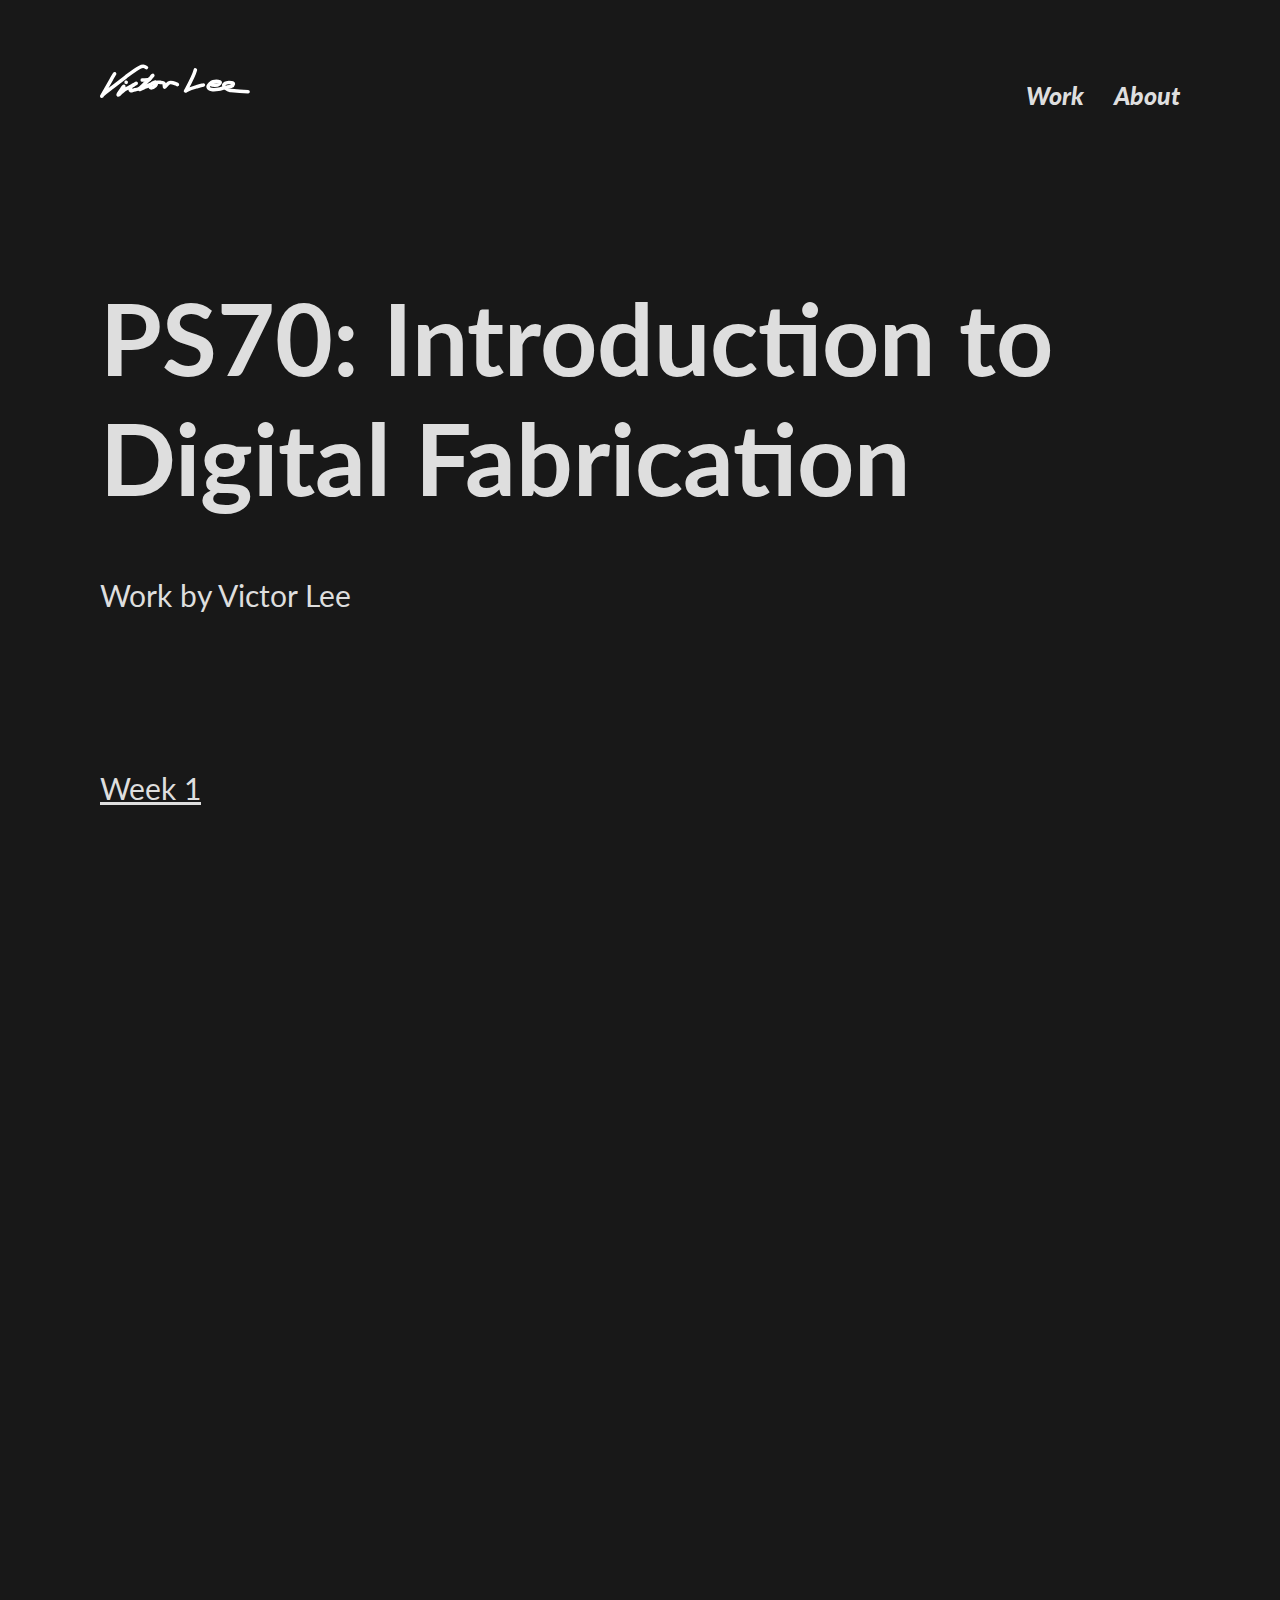
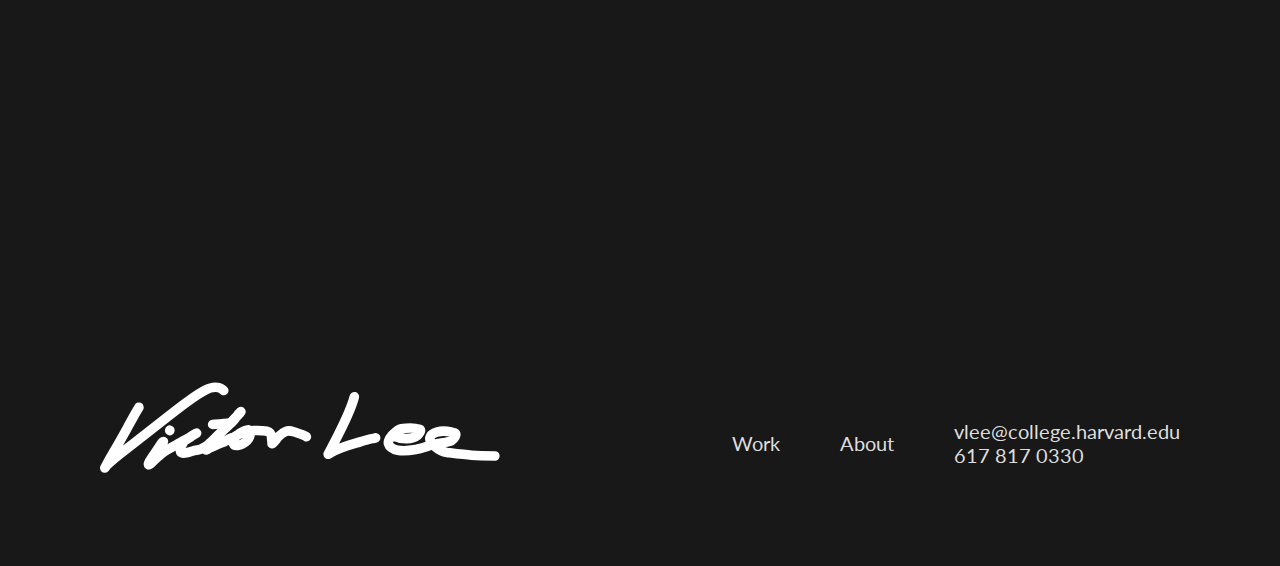
<file: index.html>
<!DOCTYPE html>
<html lang="en">
  <head>
    <meta charset="UTF-8">
    <meta name="viewport" content="width=device-width, initial-scale=1.0">
    <meta http-equiv="X-UA-Compatible" content="ie=edge">
    <title>Victor Lee's PS70</title>
    <link rel="stylesheet" href="style.css">
  </head>

  <nav>
    <a id="logo" href="/index.html"><img src="/signature.svg" alt="Logo"></a>
    <a href="">Work</a>
    <a href="/about.html">About</a>
  </nav>

  <body>
    <section id="hero">
      <h1>PS70: Introduction to Digital Fabrication</h1>
      <h3>Work by Victor Lee</h3>
    </section>

    <section id="work">
      <a href="/01_intro/index.html">Week 1</a>
    </section>
  </body>

  <footer>
    <a id="logo" href="/index.html"><img src="/signature.svg" alt="Logo"></a>
    <a href="">Work</a>
    <a href="/about.html">About</a>
    <div id="contact-info">
      <a href="">vlee@college.harvard.edu</a>
      <a href="">617 817 0330</a>
    </div>
  </footer>
</html>
</file>
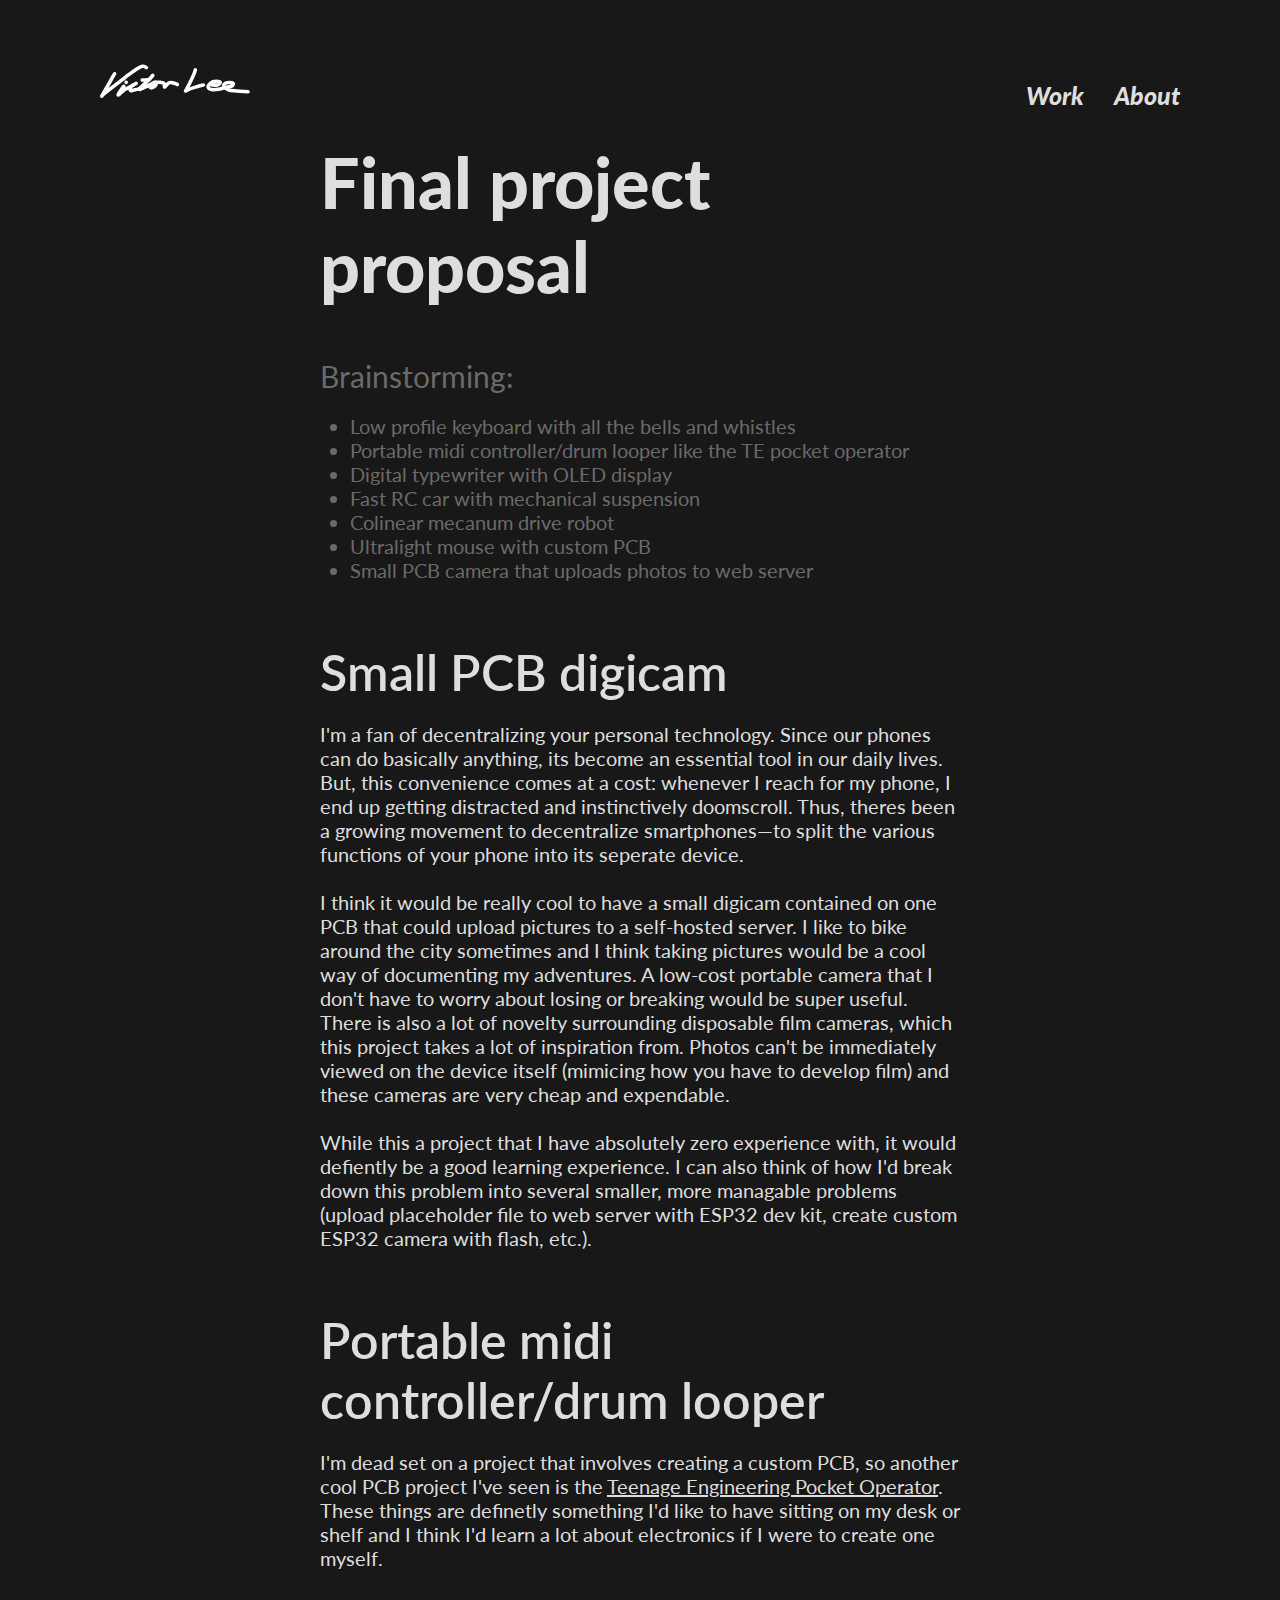
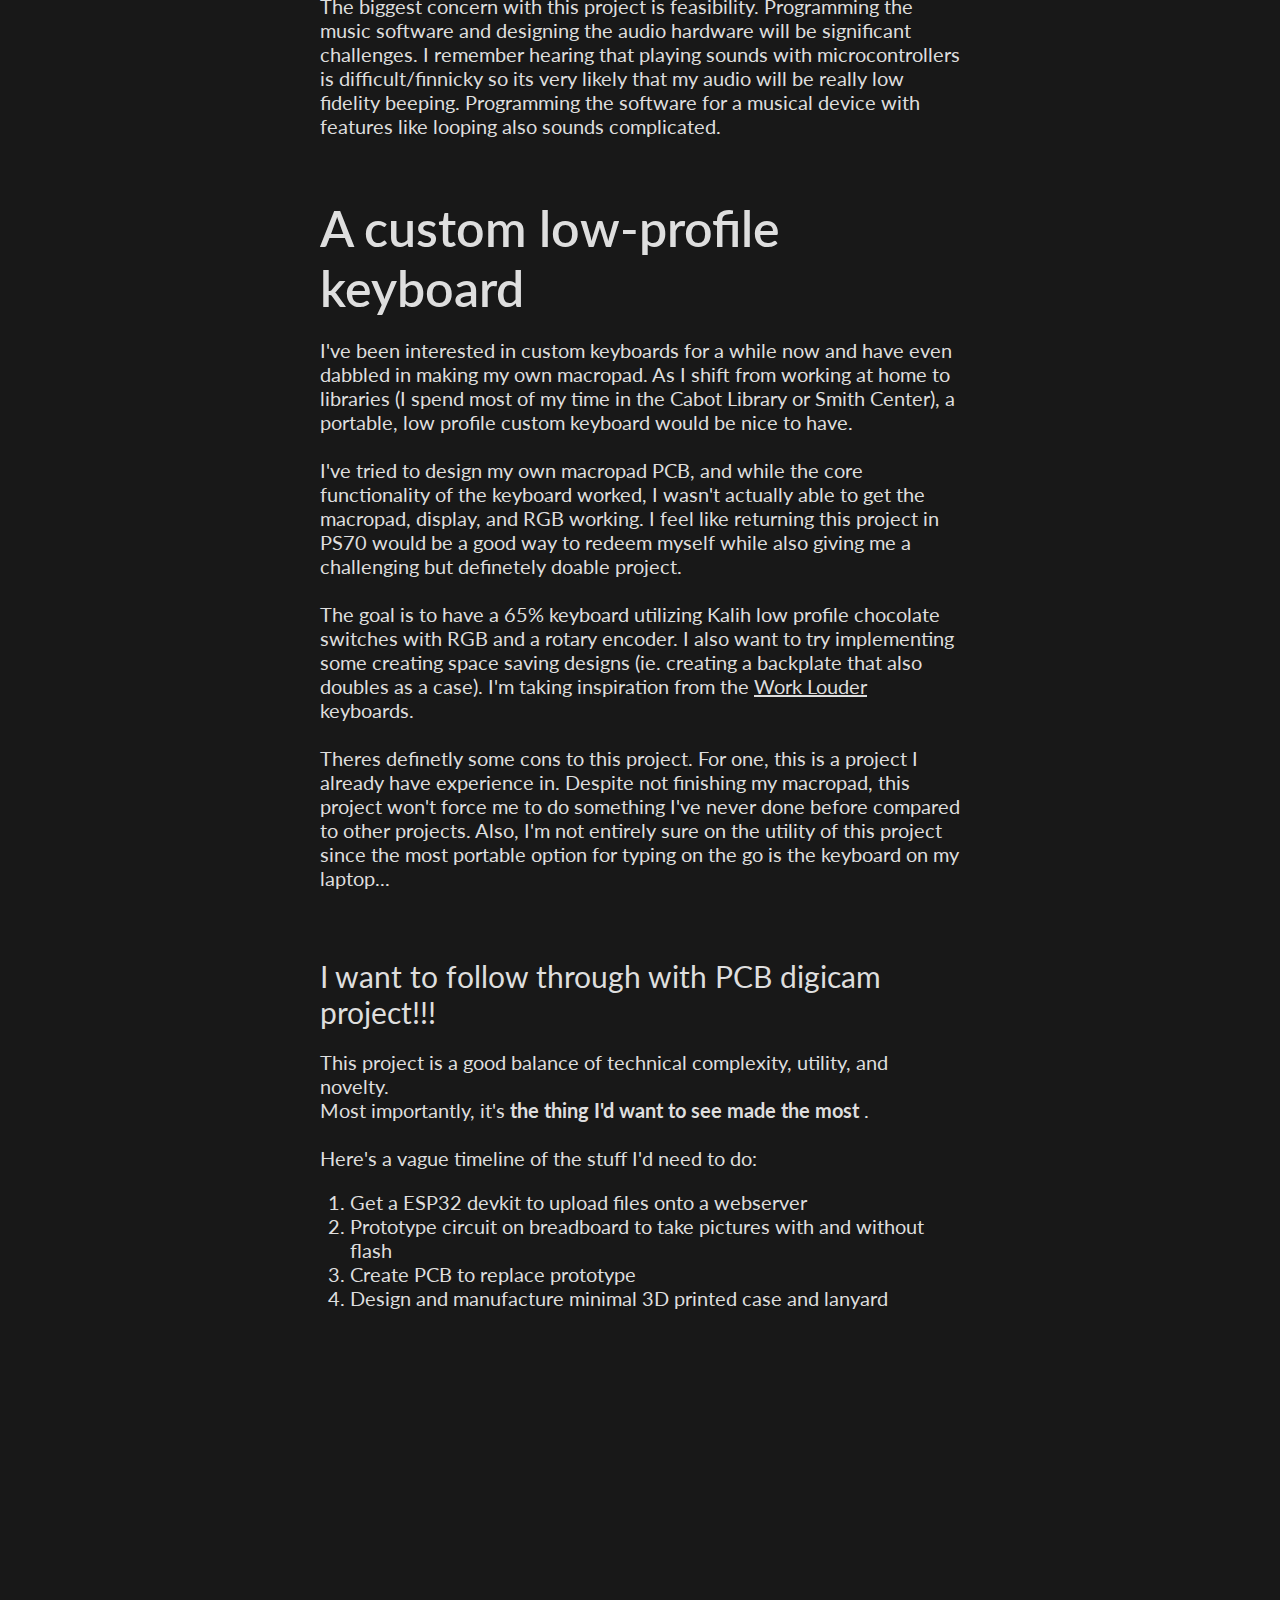
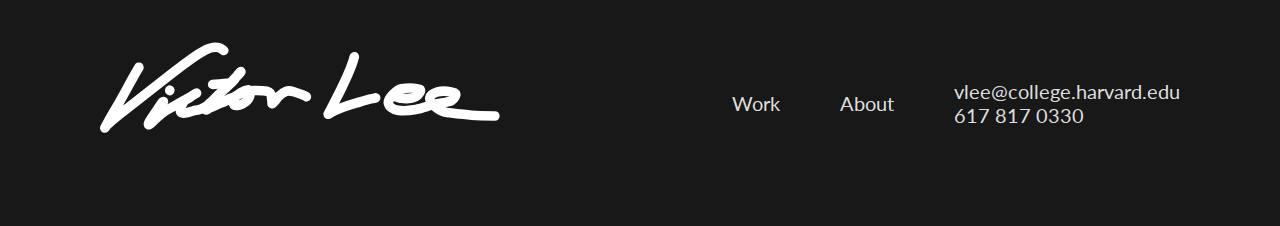
<file: 01_intro/index.html>
<!DOCTYPE html>
<html lang="en">
  <head>
    <meta charset="UTF-8">
    <meta name="viewport" content="width=device-width, initial-scale=1.0">
    <meta http-equiv="X-UA-Compatible" content="ie=edge">
    <title>Victor Lee's PS70</title>
    <link rel="stylesheet" href="../style.css">
  </head>

  <nav>
    <a id="logo" href="../index.html"><img src="../signature.svg" alt="Logo"></a>
    <a href="../index.html#work">Work</a>
    <a href="../about.html">About</a>
  </nav>

  <body>
    <section class="blog">
        <h1>Final project proposal</h1>
        <h3 class="secondary">Brainstorming:</h3>
        
        <ul class="secondary">
            <li>Low profile keyboard with all the bells and whistles</li>
            <li>Portable midi controller/drum looper like the TE pocket operator</li>
            <li>Digital typewriter with OLED display</li>
            <li>Fast RC car with mechanical suspension</li>
            <li>Colinear mecanum drive robot</li>
            <li>Ultralight mouse with custom PCB</li>
            <li><important>Small PCB camera that uploads photos to web server</important></li>
        </ul>

        <h2>Small PCB digicam</h2>
        <p>
          I'm a fan of decentralizing your personal technology. Since our phones can do basically anything, its become an essential tool in our daily lives. But, this convenience comes at a cost: whenever I reach for my phone, I end up getting distracted and instinctively doomscroll. Thus, theres been a growing movement to decentralize smartphones—to split the various functions of your phone into its seperate device.
          <br><br>
          I think it would be really cool to have a small digicam contained on one PCB that could upload pictures to a self-hosted server. I like to bike around the city sometimes and I think taking pictures would be a cool way of documenting my adventures. A low-cost portable camera that I don't have to worry about losing or breaking would be super useful. There is also a lot of novelty surrounding disposable film cameras, which this project takes a lot of inspiration from. Photos can't be immediately viewed on the device itself (mimicing how you have to develop film) and these cameras are very cheap and expendable.
          <br><br>
          While this a project that I have absolutely zero experience with, it would defiently be a good learning experience. I can also think of how I'd break down this problem into several smaller, more managable problems (upload placeholder file to web server with ESP32 dev kit, create custom ESP32 camera with flash, etc.).
        </p>

        <h2>Portable midi controller/drum looper</h2>
        <p>
          I'm dead set on a project that involves creating a custom PCB, so another cool PCB project I've seen is the <a href="https://teenage.engineering/products/po">Teenage Engineering Pocket Operator</a>. These things are definetly something I'd like to have sitting on my desk or shelf and I think I'd learn a lot about electronics if I were to create one myself.
          <br><br>
          The biggest concern with this project is feasibility. Programming the music software and designing the audio hardware will be significant challenges. I remember hearing that playing sounds with microcontrollers is difficult/finnicky so its very likely that my audio will be really low fidelity beeping. Programming the software for a musical device with features like looping also sounds complicated.
        </p>

        <h2>A custom low-profile keyboard</h2>
        <p>
          I've been interested in custom keyboards for a while now and have even dabbled in making my own macropad. As I shift from working at home to libraries (I spend most of my time in the Cabot Library or Smith Center), a portable, low profile custom keyboard would be nice to have.
          <br><br>
          I've tried to design my own macropad PCB, and while the core functionality of the keyboard worked, I wasn't actually able to get the macropad, display, and RGB working. I feel like returning this project in PS70 would be a good way to redeem myself while also giving me a challenging but definetely doable project.
          <br><br>
          The goal is to have a 65% keyboard utilizing Kalih low profile chocolate switches with RGB and a rotary encoder. I also want to try implementing some creating space saving designs (ie. creating a backplate that also doubles as a case). I'm taking inspiration from the <a href="https://worklouder.cc/xyz-work-board-2">Work Louder</a> keyboards.
          <br><br>
          Theres definetly some cons to this project. For one, this is a project I already have experience in. Despite not finishing my macropad, this project won't force me to do something I've never done before compared to other projects. Also, I'm not entirely sure on the utility of this project since the most portable option for typing on the go is the keyboard on my laptop...
        </p>
        <br class="big">
        <h3>I want to follow through with PCB digicam project!!!</h3>
        <p>
          This project is a good balance of technical complexity, utility, and novelty. 
          <br>
          Most importantly, it's <b>the thing I'd want to see made the most</b> .
          <br><br>
          Here's a vague timeline of the stuff I'd need to do:
        </p>

        <ol>
          <li>Get a ESP32 devkit to upload files onto a webserver</li>
          <li>Prototype circuit on breadboard to take pictures with and without flash</li>
          <li>Create PCB to replace prototype</li>
          <li>Design and manufacture minimal 3D printed case and lanyard</li>
        </ol>
    </section>
  </body>

  <footer>
    <a id="logo" href="../index.html"><img src="../signature.svg" alt="Logo"></a>
    <a href="">Work</a>
    <a href="../about.html">About</a>
    <div id="contact-info">
      <a href="">vlee@college.harvard.edu</a>
      <a href="">617 817 0330</a>
    </div>
  </footer>
</html>
</file>
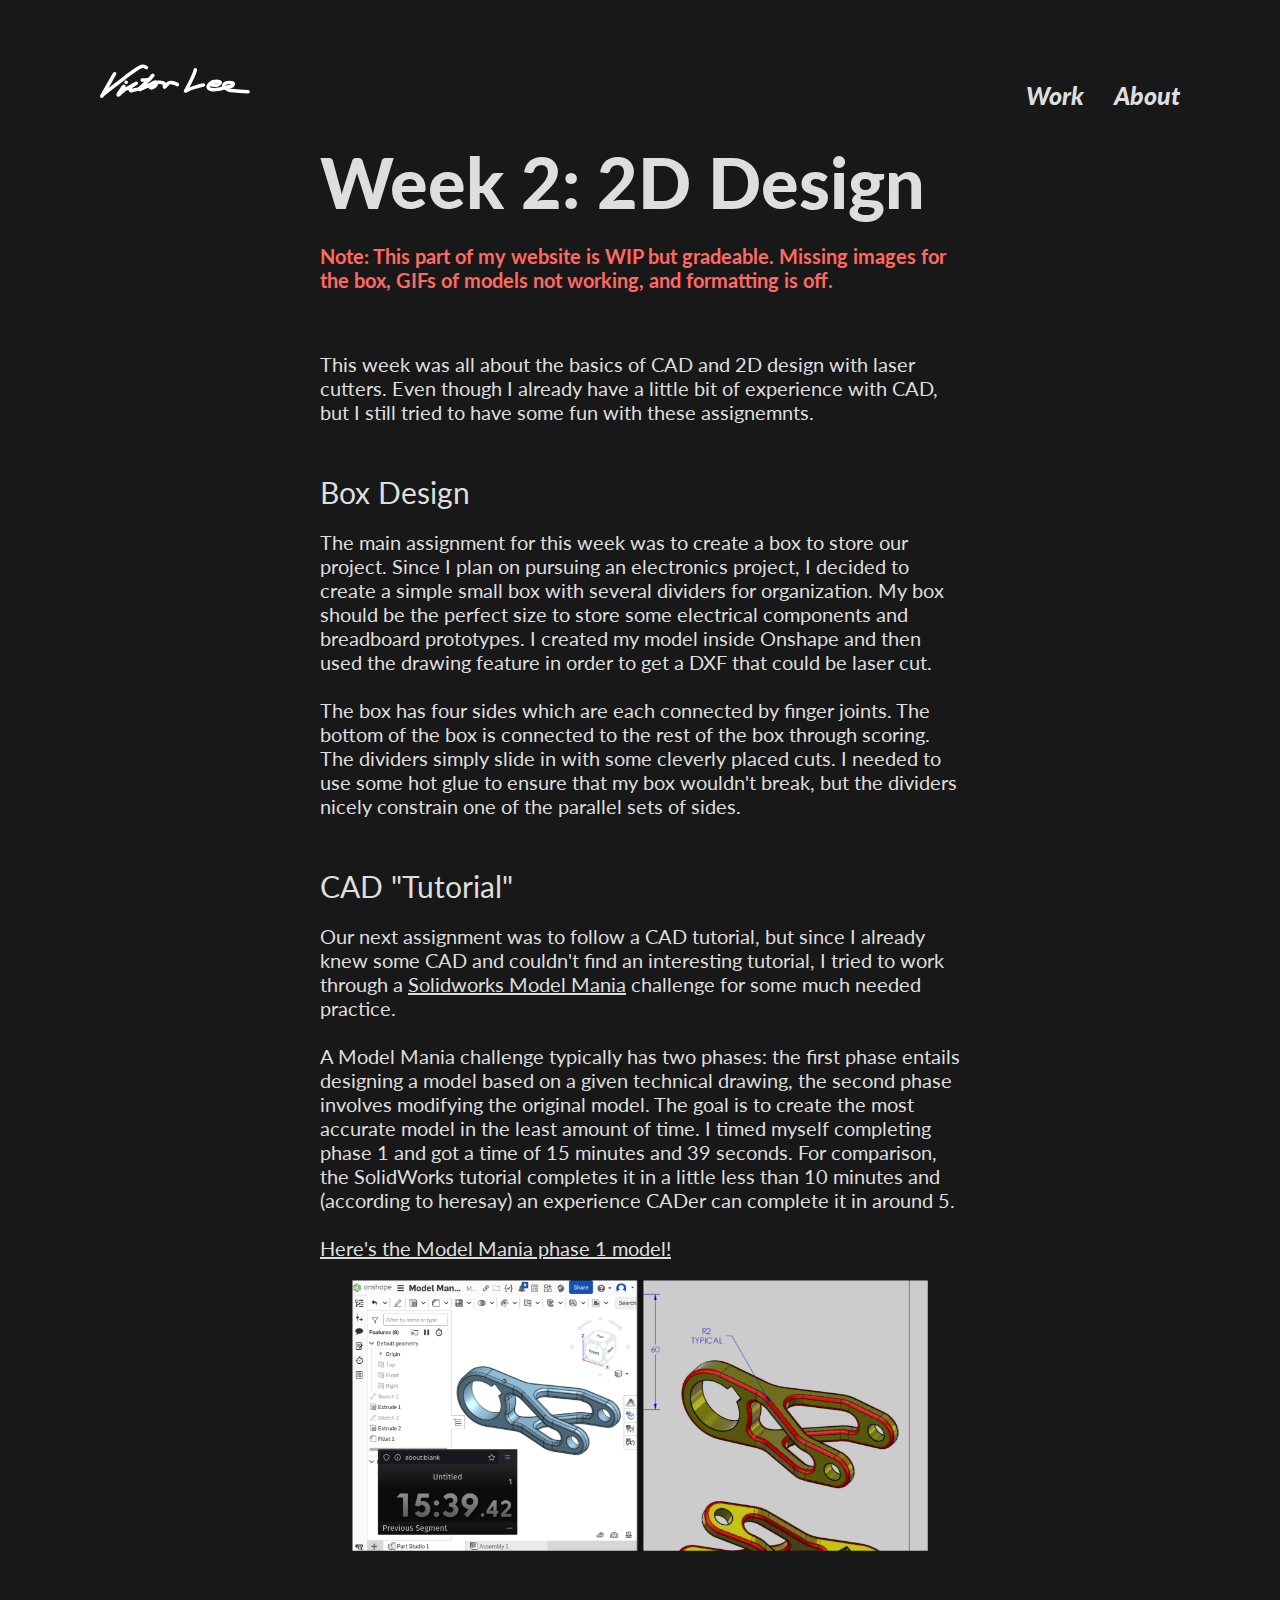
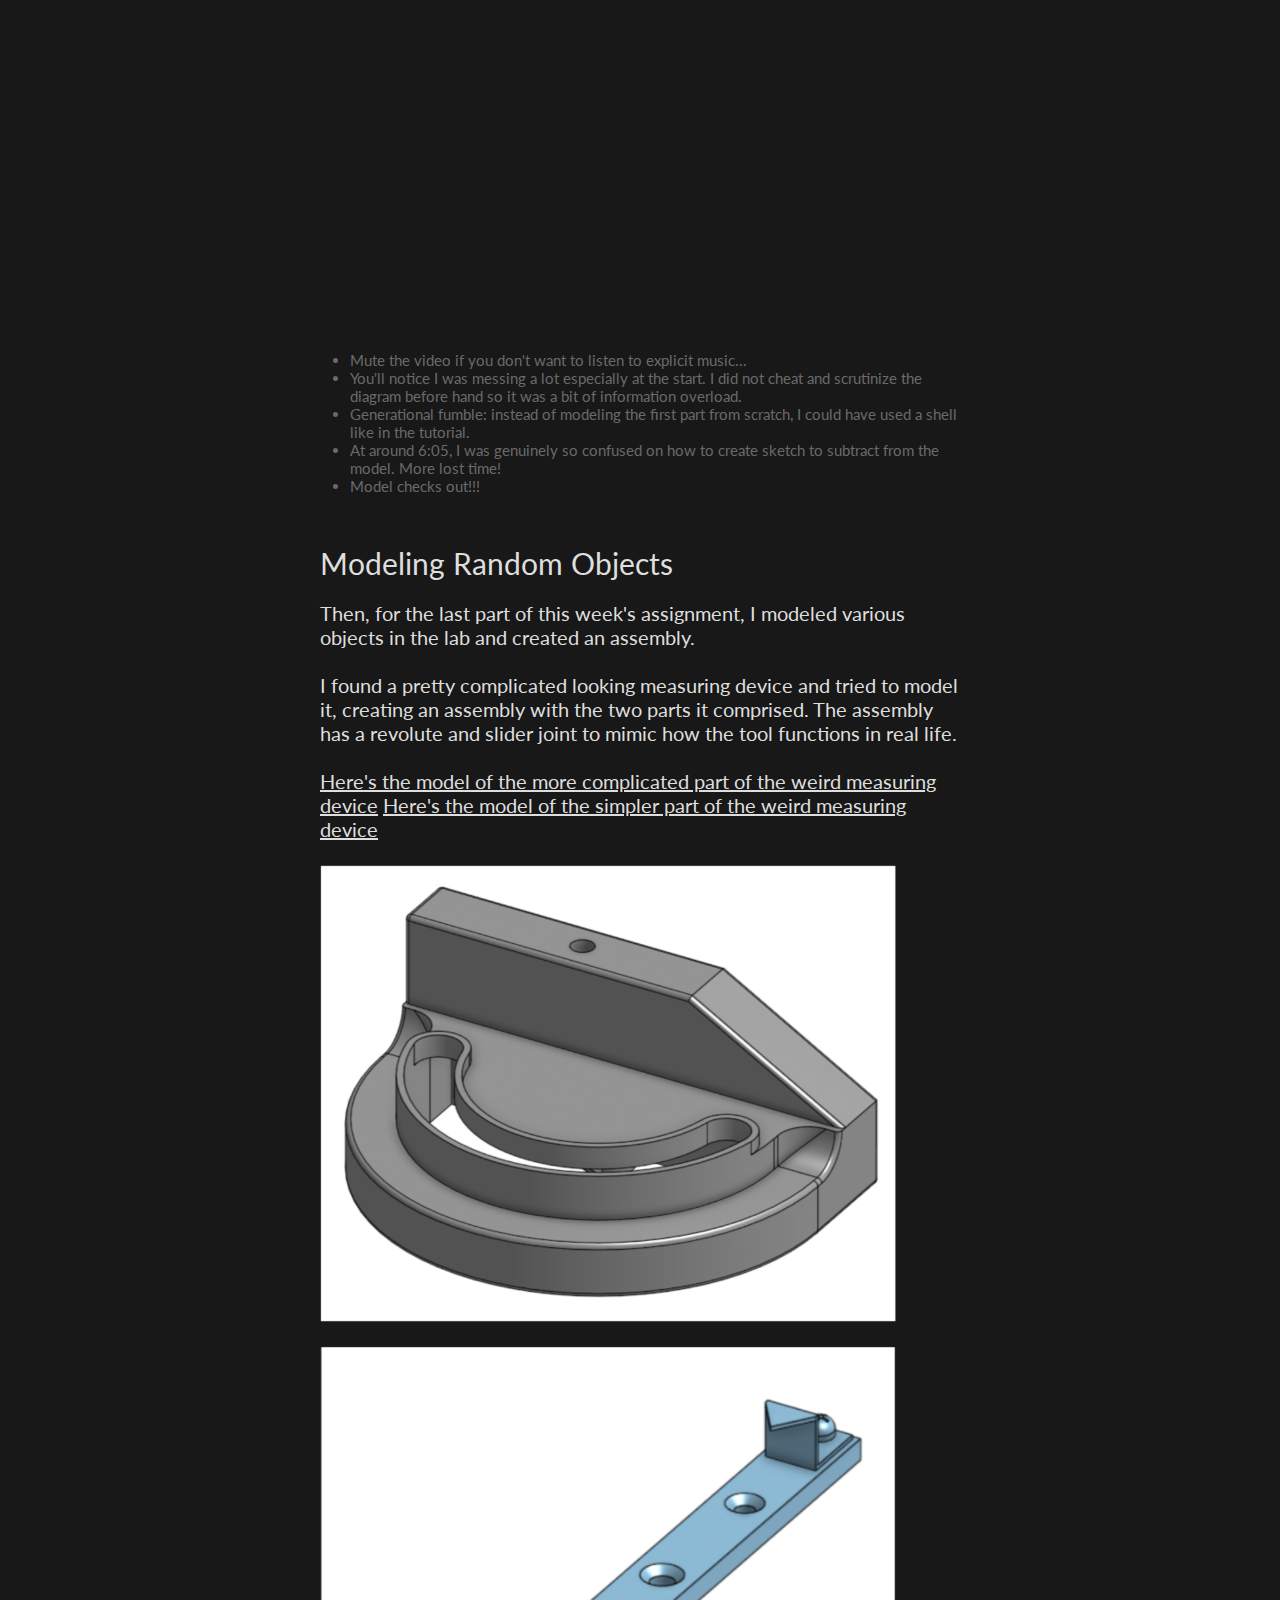
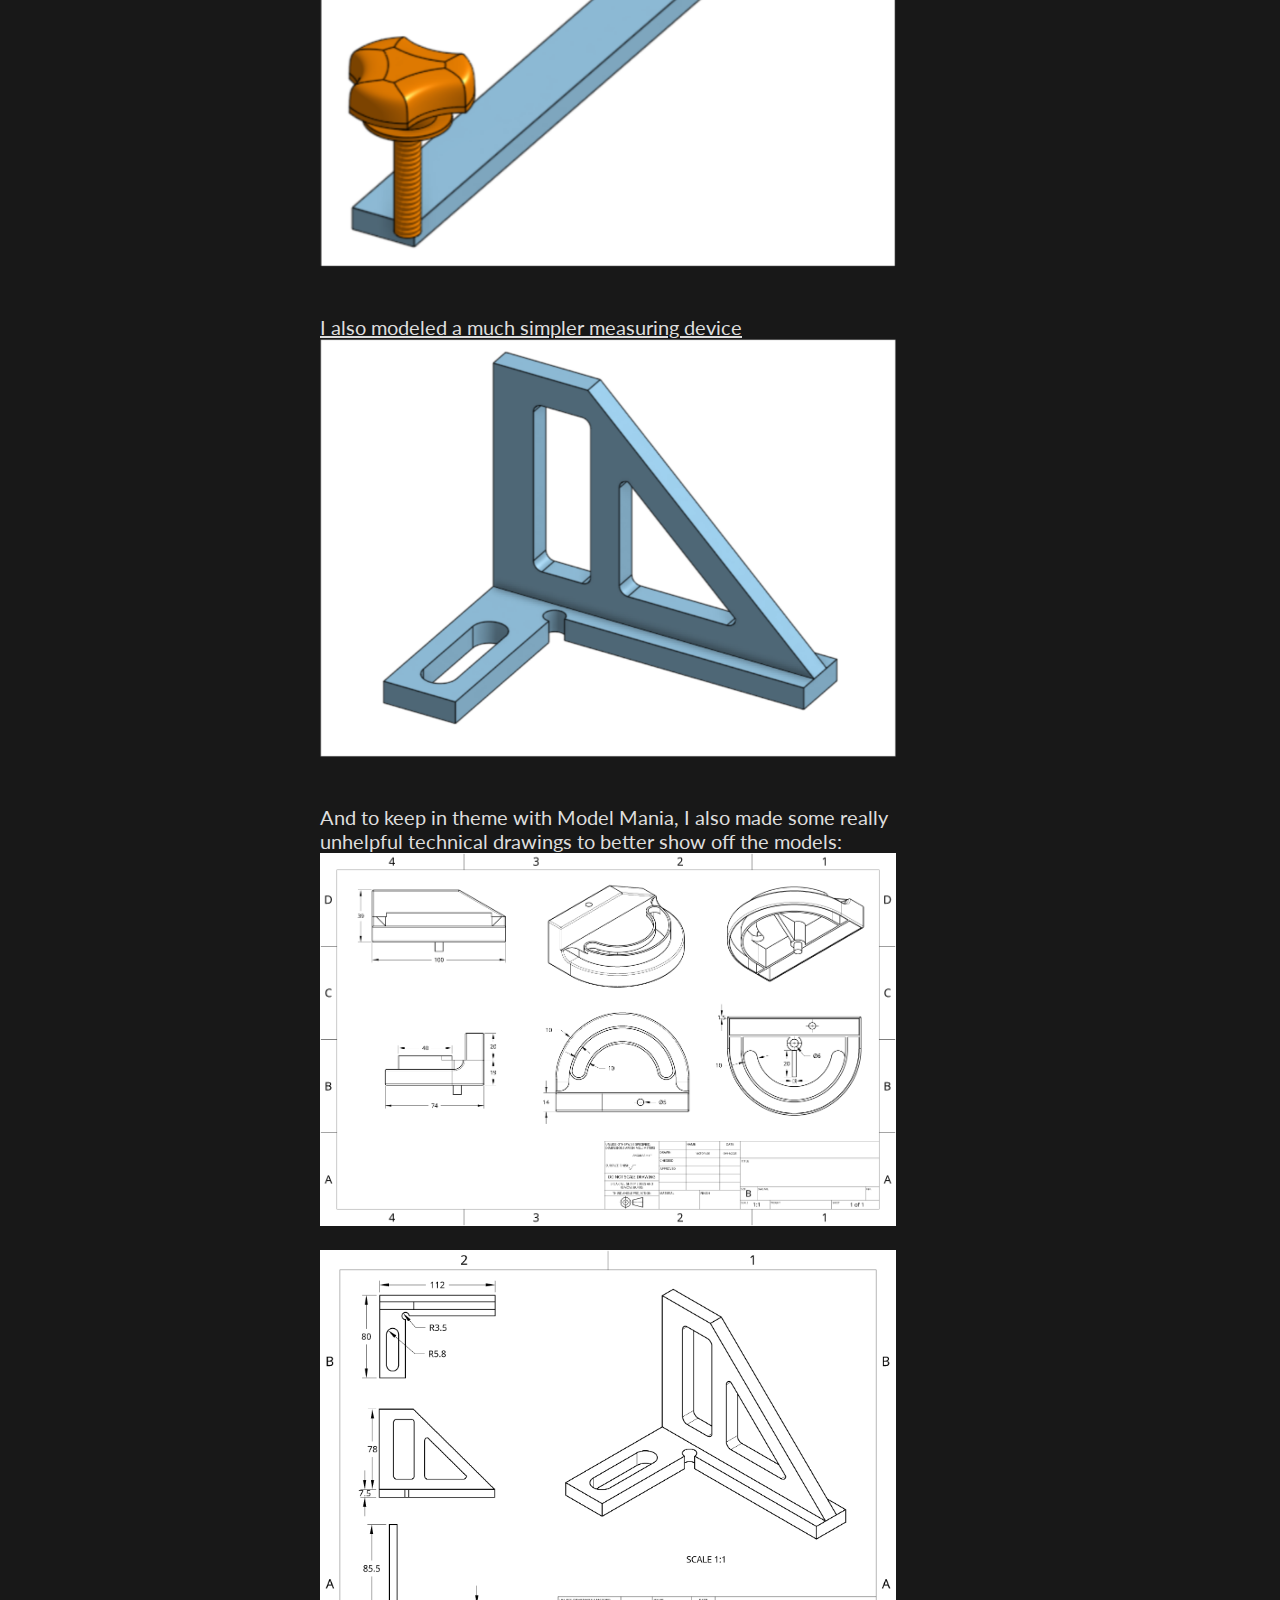
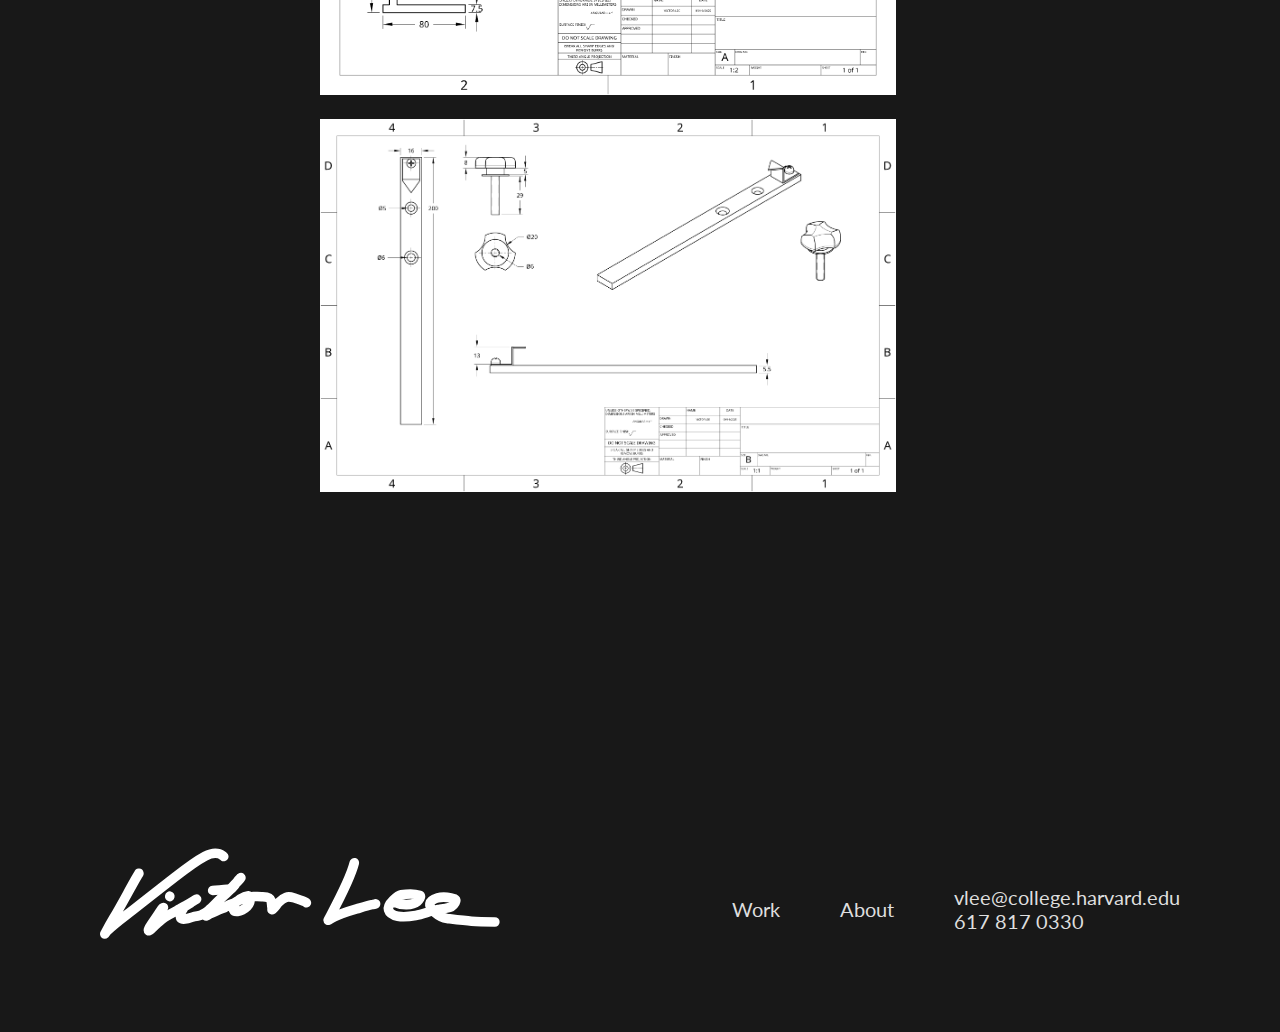
<file: 02_2Ddesign/index.html>
<!DOCTYPE html>
<html lang="en">
  <head>
    <meta charset="UTF-8">
    <meta name="viewport" content="width=device-width, initial-scale=1.0">
    <meta http-equiv="X-UA-Compatible" content="ie=edge">
    <title>Victor Lee's PS70</title>
    <link rel="stylesheet" href="../style.css">
  </head>

  <nav>
    <a id="logo" href="../index.html"><img src="../signature.svg" alt="Logo"></a>
    <a href="../index.html#work">Work</a>
    <a href="../about.html">About</a>
  </nav>

  <body>
    <section class="blog">

        <h1>Week 2: 2D Design</h1>

        <p style="font-weight: bold; margin-bottom: 4rem; color: #FF6961;">Note: This part of my website is WIP but gradeable. Missing images for the box, GIFs of models not working, and formatting is off.<p>

        <p>This week was all about the basics of CAD and 2D design with laser cutters. Even though I already have a little bit of experience with CAD, but I still tried to have some fun with these assignemnts.</p>

        <h3>Box Design</h3>
        <p>
          The main assignment for this week was to create a box to store our project. Since I plan on pursuing an electronics project, I decided to create a simple small box with several dividers for organization. My box should be the perfect size to store some electrical components and breadboard prototypes. I created my model inside Onshape and then used the drawing feature in order to get a DXF that could be laser cut.
          <br><br>
          The box has four sides which are each connected by finger joints. The bottom of the box is connected to the rest of the box through scoring. The dividers simply slide in with some cleverly placed cuts. I needed to use some hot glue to ensure that my box wouldn't break, but the dividers nicely constrain one of the parallel sets of sides.
        </p>

        <h3>CAD "Tutorial"</h3>
        <p>
          Our next assignment was to follow a CAD tutorial, but since I already knew some CAD and couldn't find an interesting tutorial, I tried to work through a <a href="https://blogs.solidworks.com/tech/2025/02/26-years-of-model-mania.html">Solidworks Model Mania</a> challenge for some much needed practice.
          <br><br>
          A Model Mania challenge typically has two phases: the first phase entails designing a model based on a given technical drawing, the second phase involves modifying the original model. The goal is to create the most accurate model in the least amount of time. I timed myself completing phase 1 and got a time of 15 minutes and 39 seconds. For comparison, the SolidWorks tutorial completes it in a little less than 10 minutes and (according to heresay) an experience CADer can complete it in around 5. 
          <br><br>
          <a href="https://cad.onshape.com/documents/20396fabc690275ec6b96e0c/w/0df1b0f6d5593b60f712494d/e/f2598a3cde20b1de6939be13?renderMode=0&uiState=68ccd4e81208a36c7c002cd1">Here's the Model Mania phase 1 model!</a>
        </p>
        <img src="./Assets/ModelMania.png" alt="">
        
        <iframe width="640" height="360"
          src="https://www.youtube.com/embed/exAgLrO4JMY?si=mkTkjHqy3r51-CM4">
        </iframe> 

        <ul class="caption">
          <li>Mute the video if you don't want to listen to explicit music...</li>
          <li>You'll notice I was messing a lot especially at the start. I did not cheat and scrutinize the diagram before hand so it was a bit of information overload.</li>
          <li>Generational fumble: instead of modeling the first part from scratch, I could have used a shell like in <a href="https://youtu.be/MA6YRUXGnb4?t=154"></a>the tutorial.</li>
          <li>At around 6:05, I was genuinely so confused on how to create sketch to subtract from the model. More lost time!</li>
          <li>Model checks out!!!</li>
        </ul>

        <h3>Modeling Random Objects</h3>
        <p>
          Then, for the last part of this week's assignment, I modeled various objects in the lab and created an assembly.
          <br><br>
          I found a pretty complicated looking measuring device and tried to model it, creating an assembly with the two parts it comprised. The assembly has a revolute and slider joint to mimic how the tool functions in real life.
          <br><br>
          <a href="https://cad.onshape.com/documents/fd1a5b74c44da979cd512ab0/w/848fef6e560dbb7b14e8b131/e/83433a716c10fb5c5afae1f3?renderMode=0&uiState=68ccd52934b920e561d4b881">Here's the model of the more complicated part of the weird measuring device</a>
          <a href="https://cad.onshape.com/documents/4a6e45bc72c42343d0521819/w/f879dd89172817af23e6fee0/e/4123330c9e6a4f47633c1ddb">Here's the model of the simpler part of the weird measuring device</a>
          <br><br>
          <img src="./Assets/Dial.png" alt="">
          <img src="./Assets/Stick.png" alt="">
          <br><br>
          <a href="https://cad.onshape.com/documents/0162de2fdf1ac9fcf35de993/w/a6d566be6bcd06ce6b879272/e/9e207df6ade698093b6ac5cb?renderMode=0&uiState=68ccd597d9ead1ab6df581e2">I also modeled a much simpler measuring device</a>
          <img src="./Assets/Measure.png" alt="">
          <br><br>
          And to keep in theme with Model Mania, I also made some really unhelpful technical drawings to better show off the models:
          <img src="./Assets/DialDrawing.png" alt="">
          <img src="./Assets/MeasureDrawing.png" alt="">
          <img src="./Assets/StickDrawing.png" alt="">
        </p>

    </section>
  </body>

  <footer>
    <a id="logo" href="../index.html"><img src="../signature.svg" alt="Logo"></a>
    <a href="">Work</a>
    <a href="../about.html">About</a>
    <div id="contact-info">
      <a href="">vlee@college.harvard.edu</a>
      <a href="">617 817 0330</a>
    </div>
  </footer>
</html>
</file>
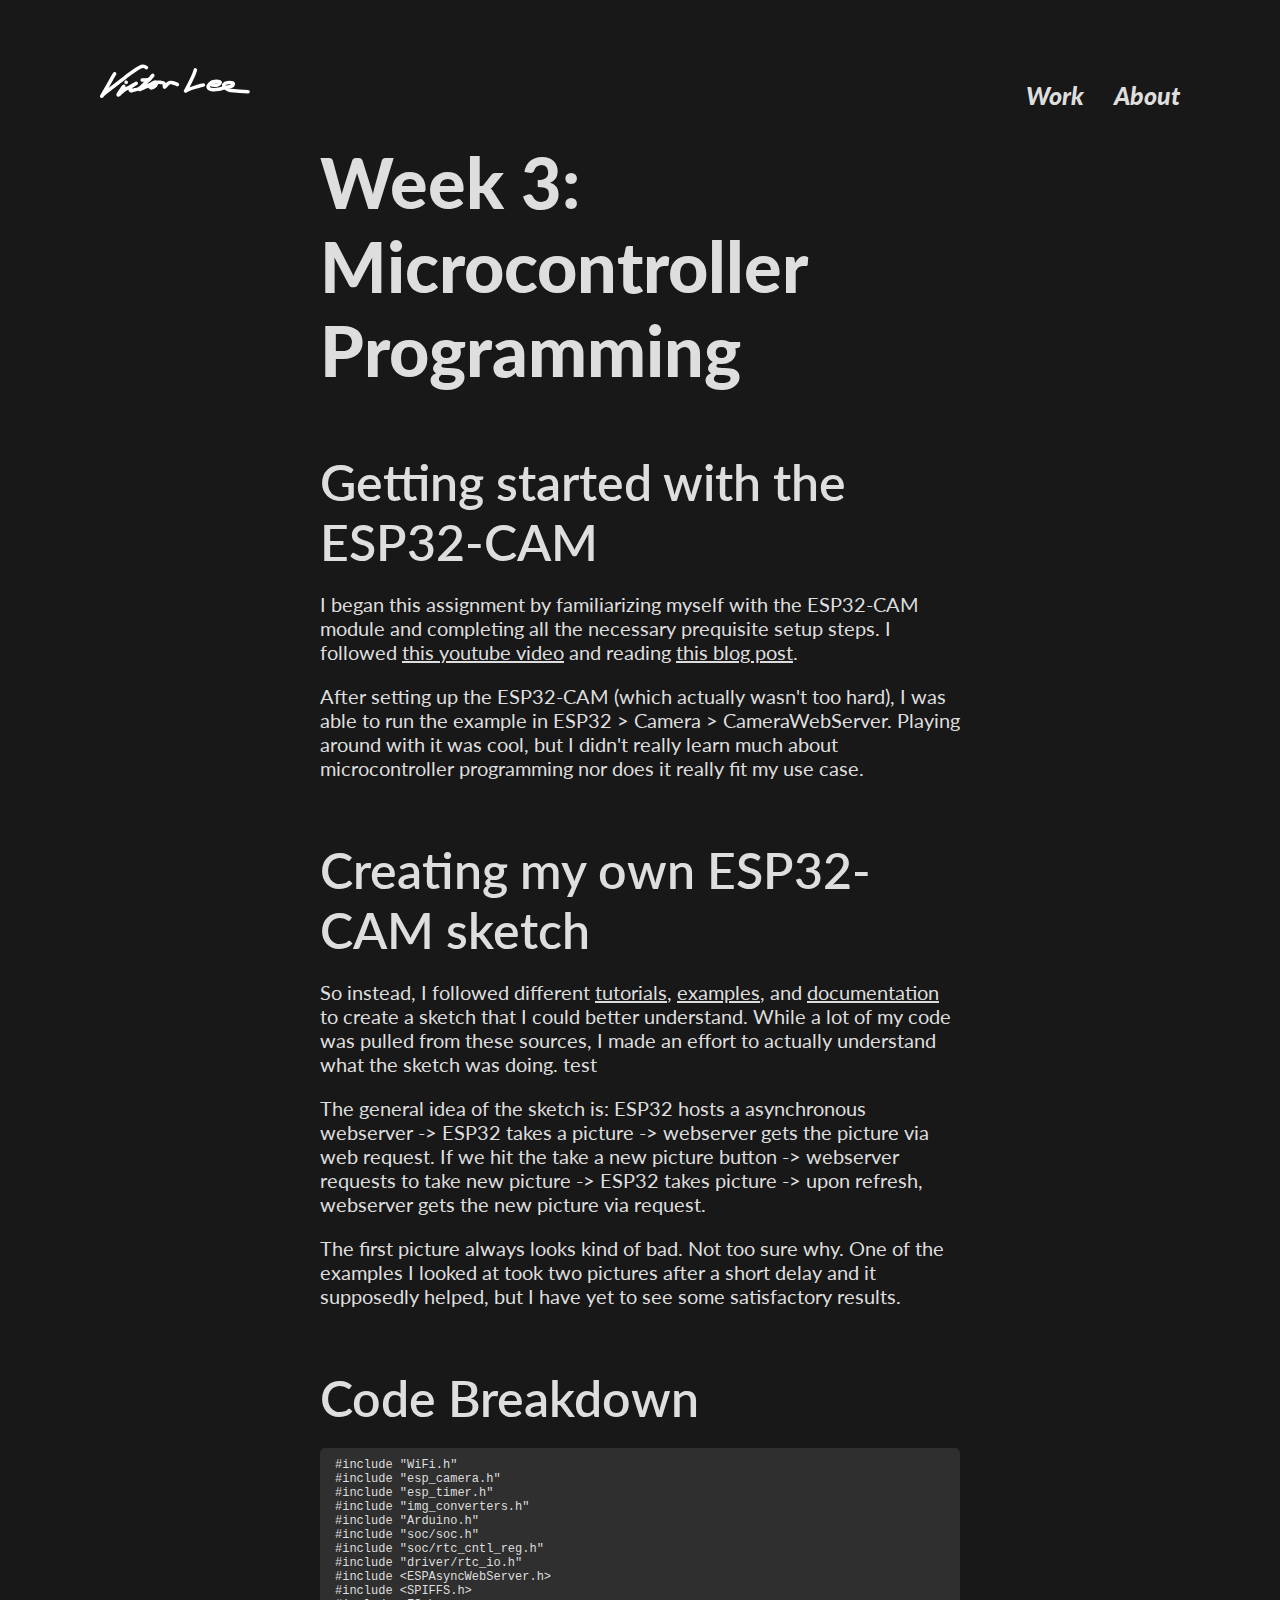
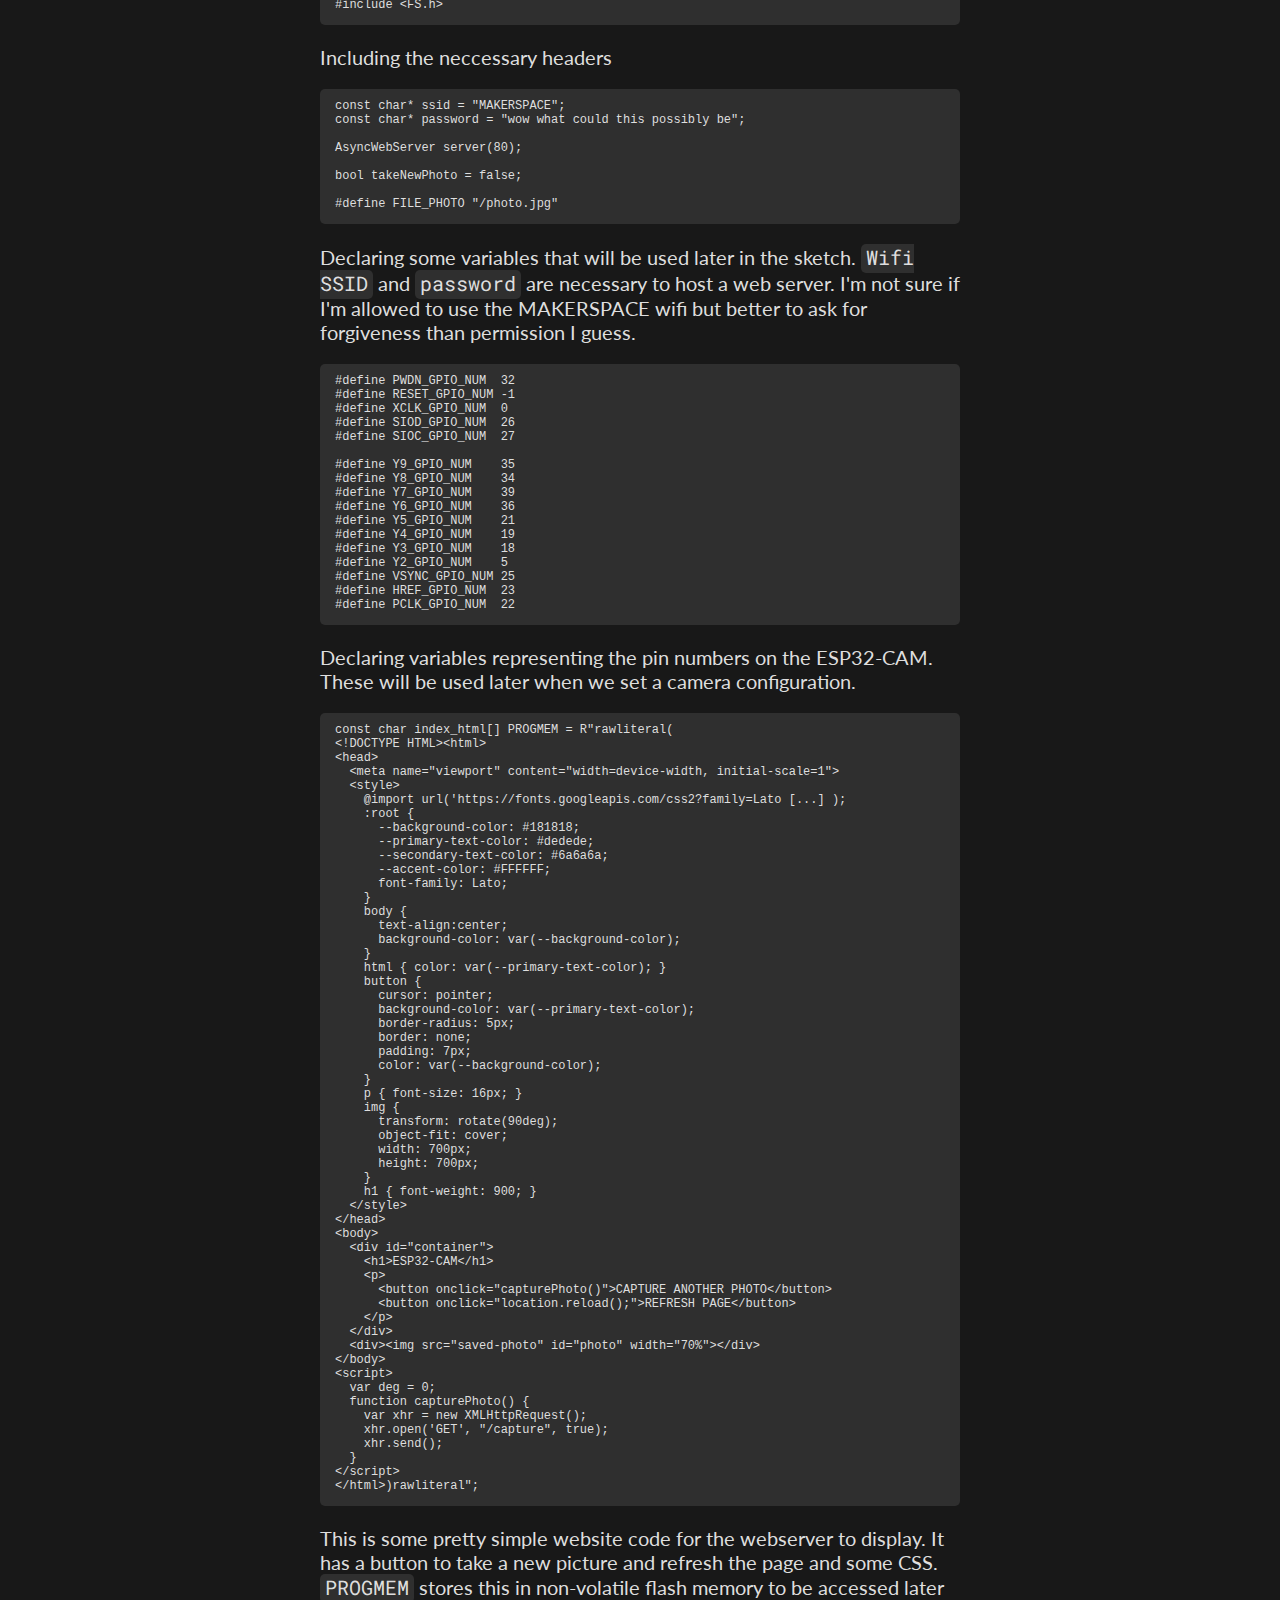
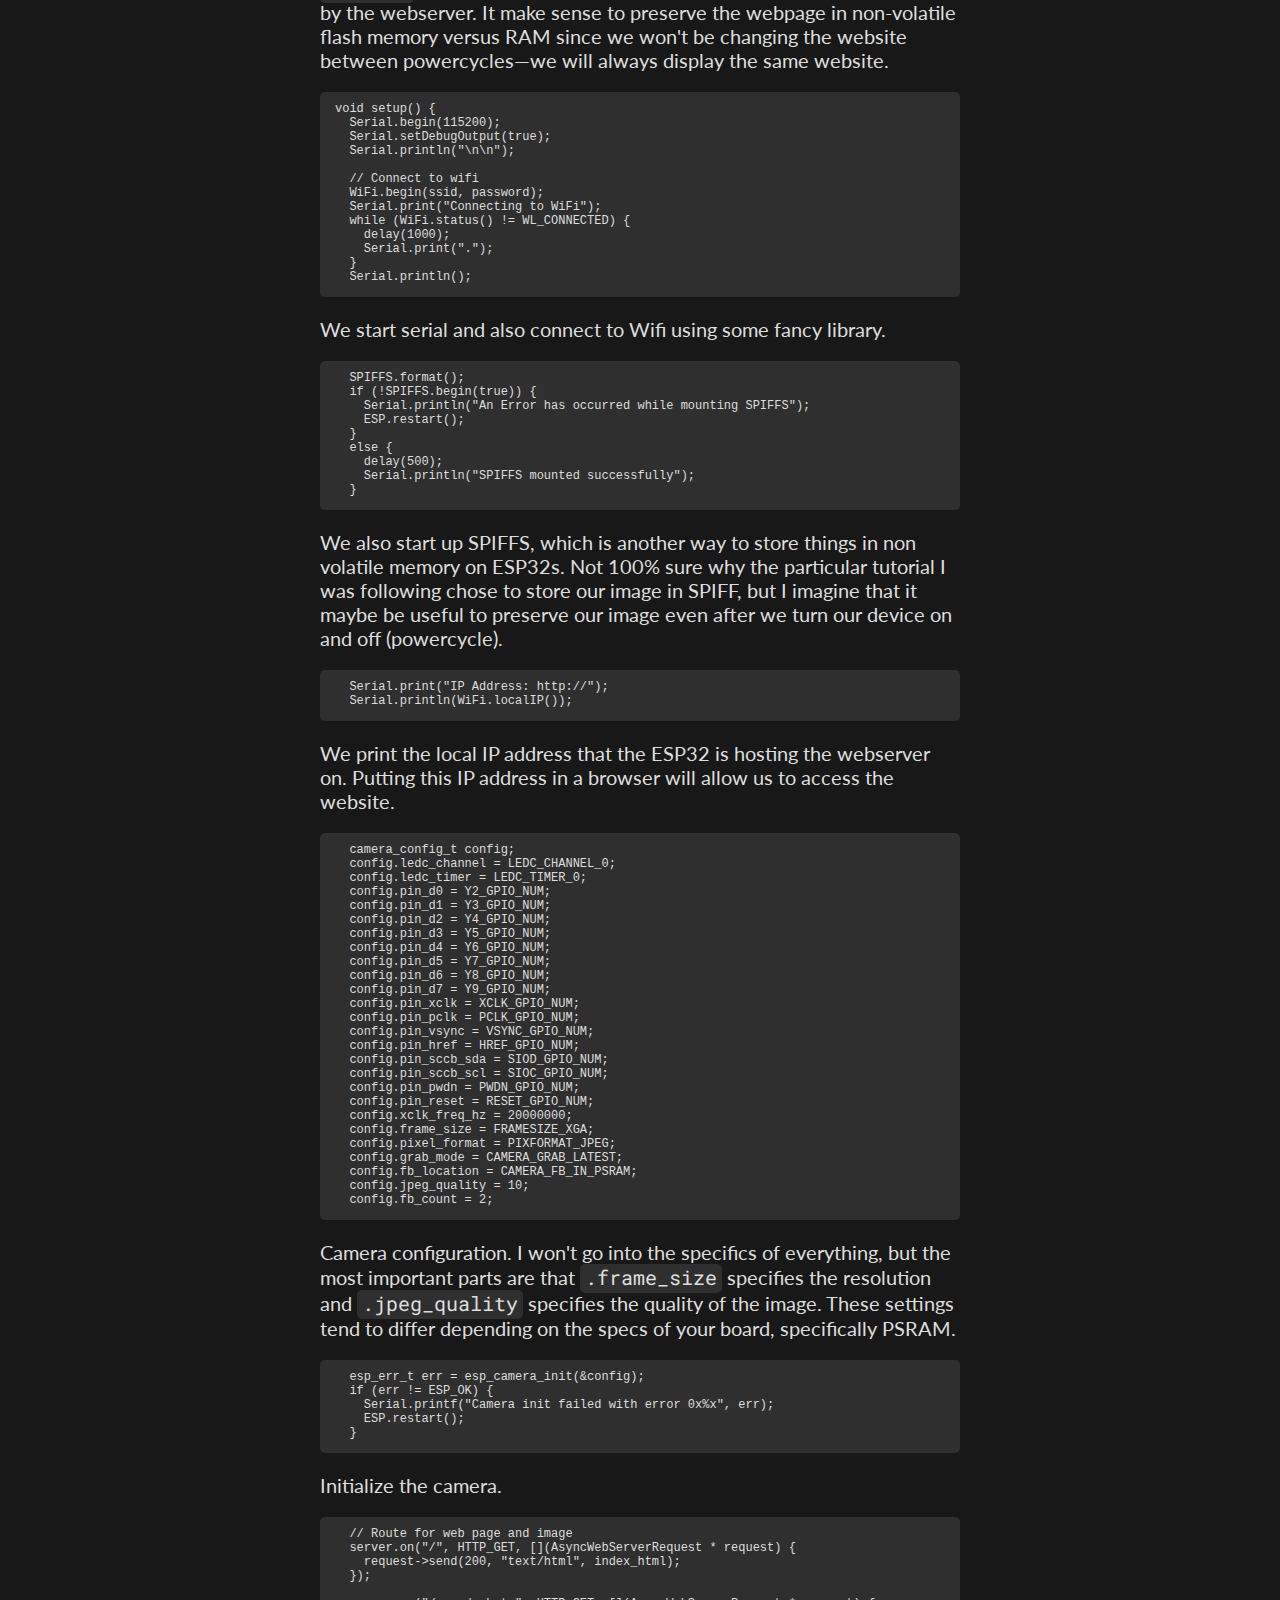
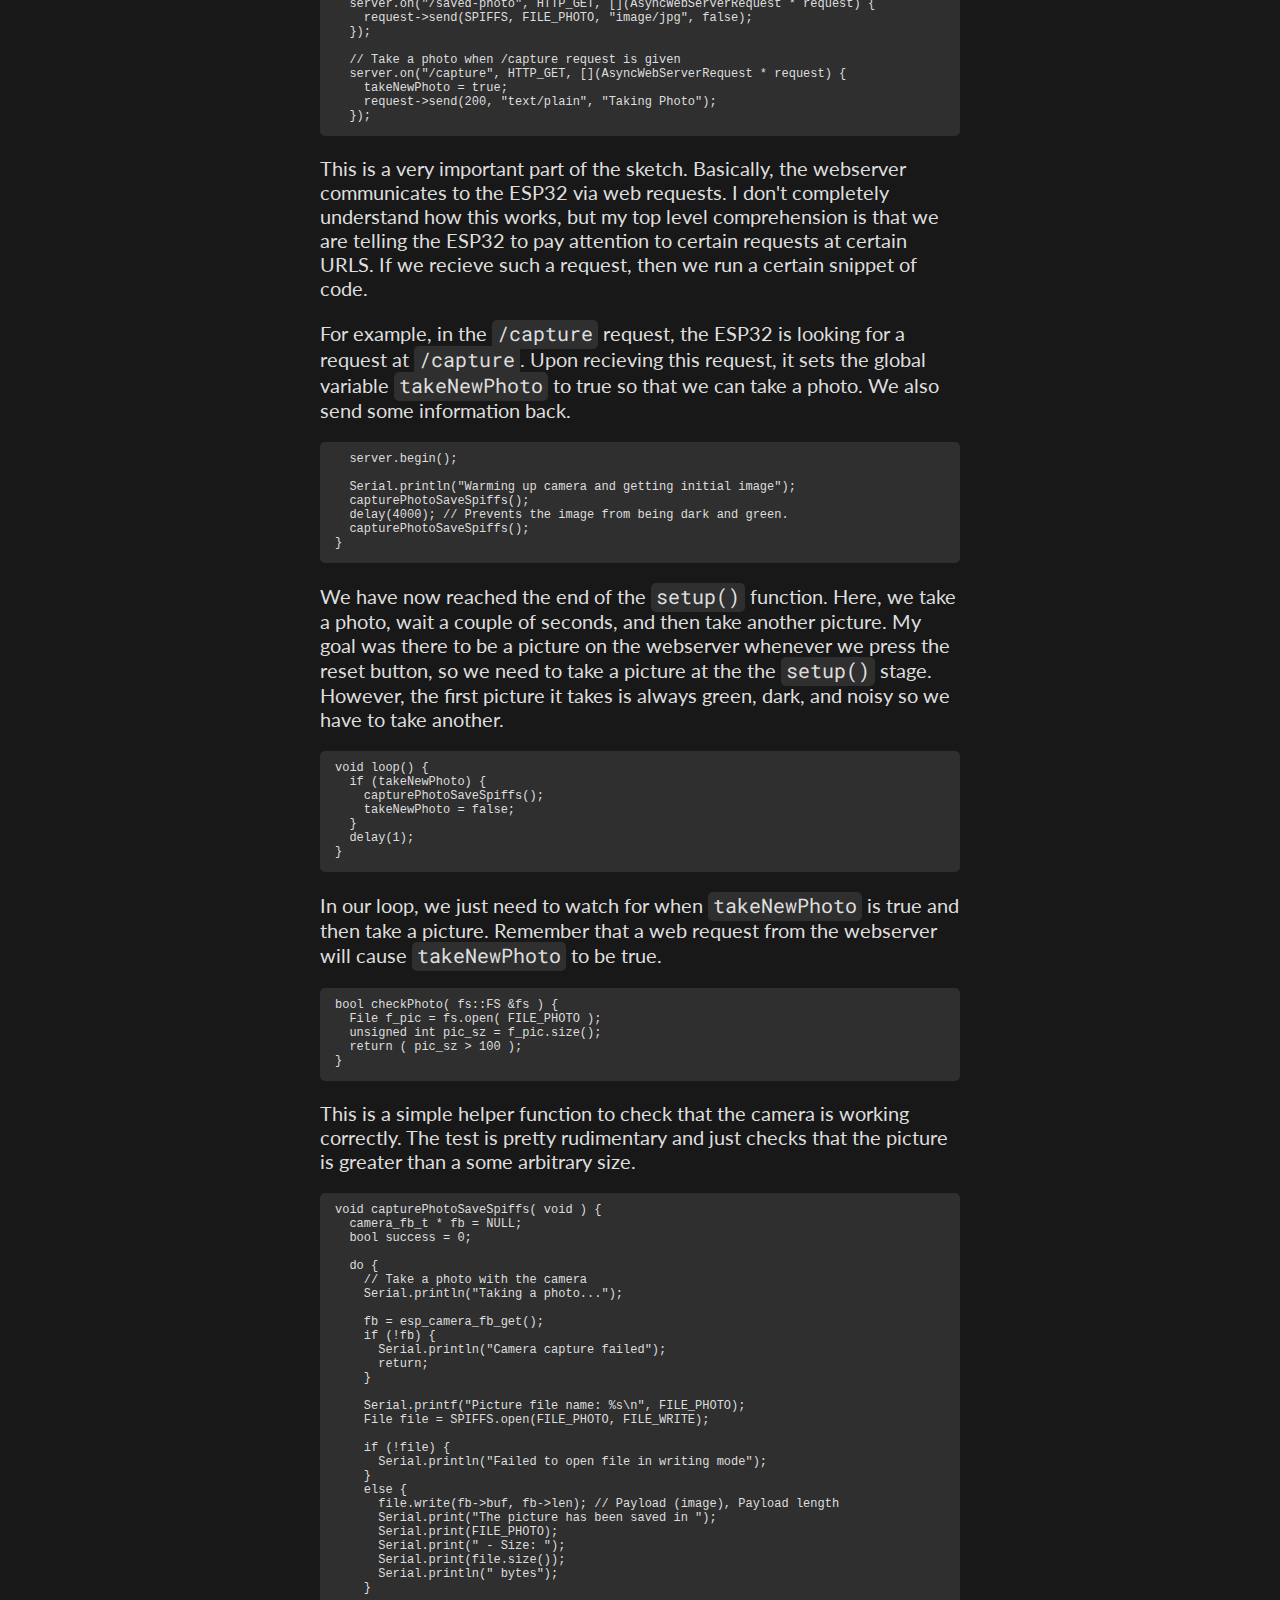
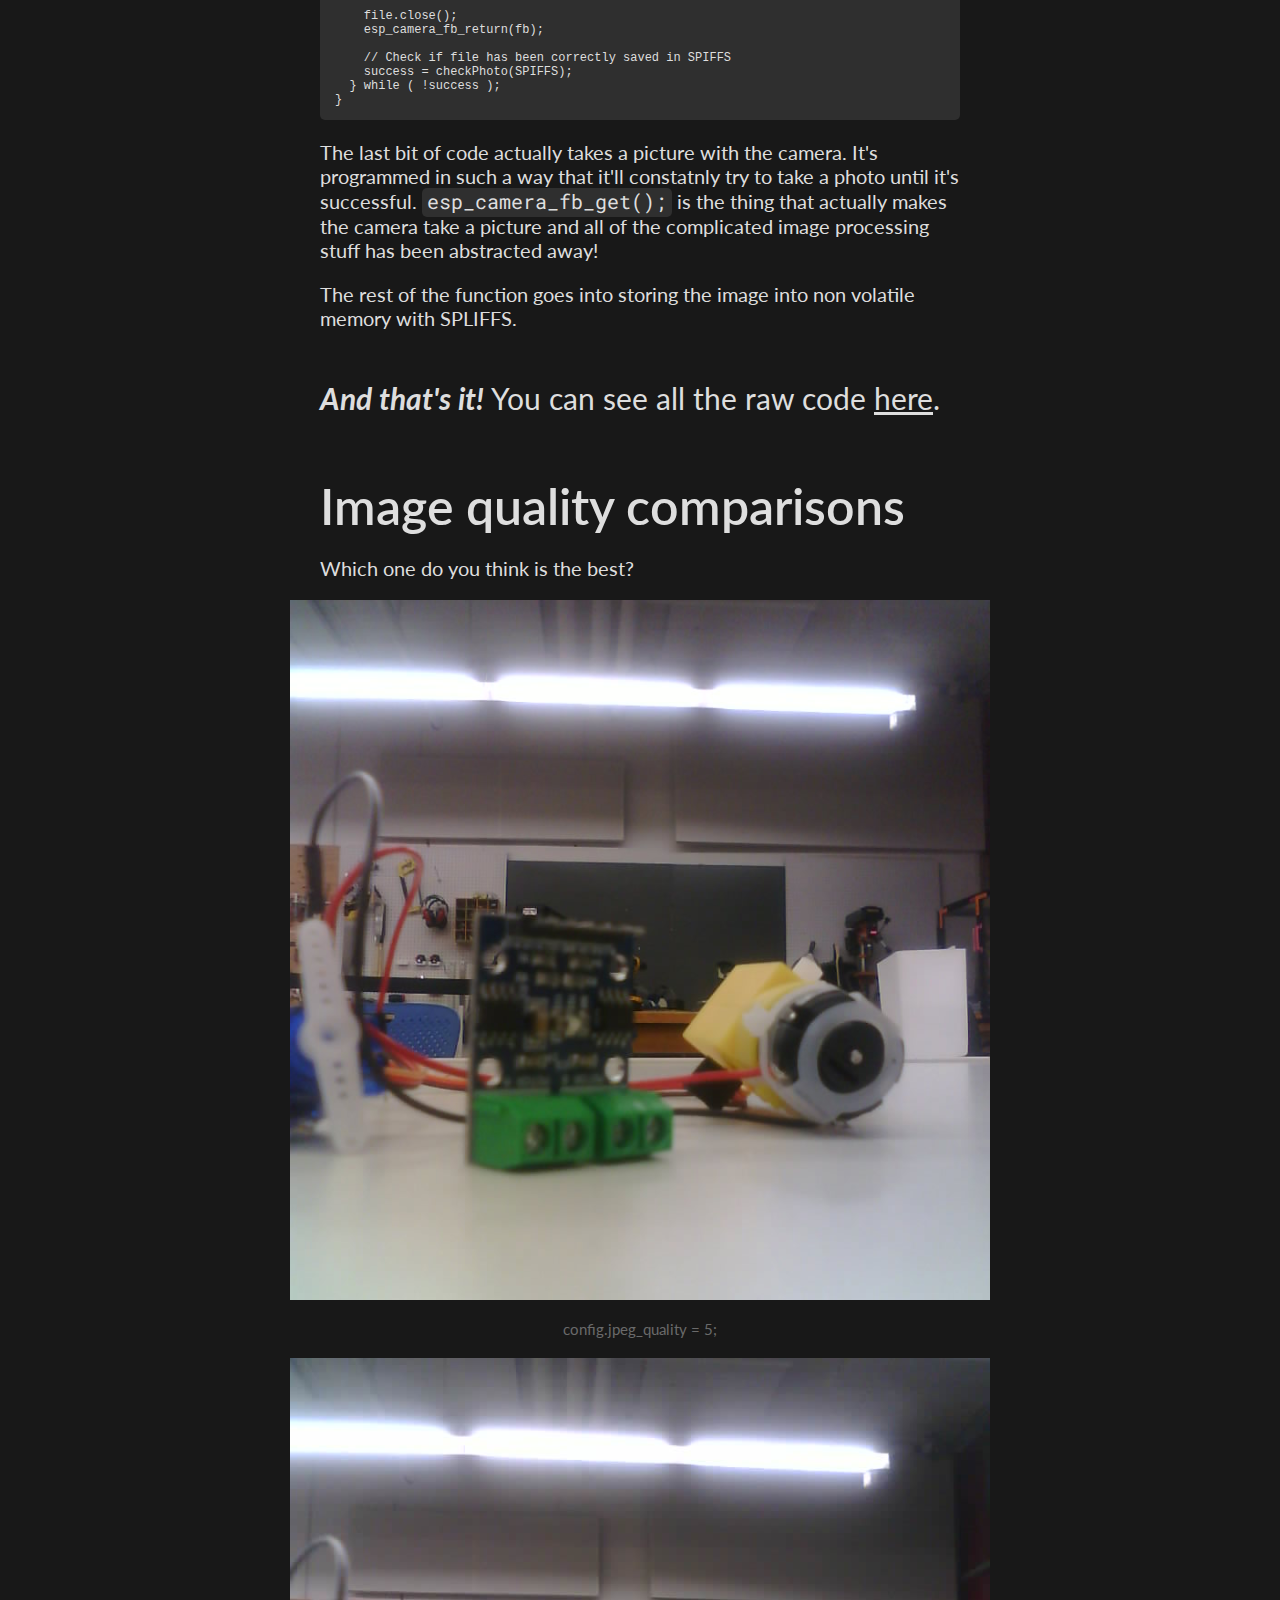
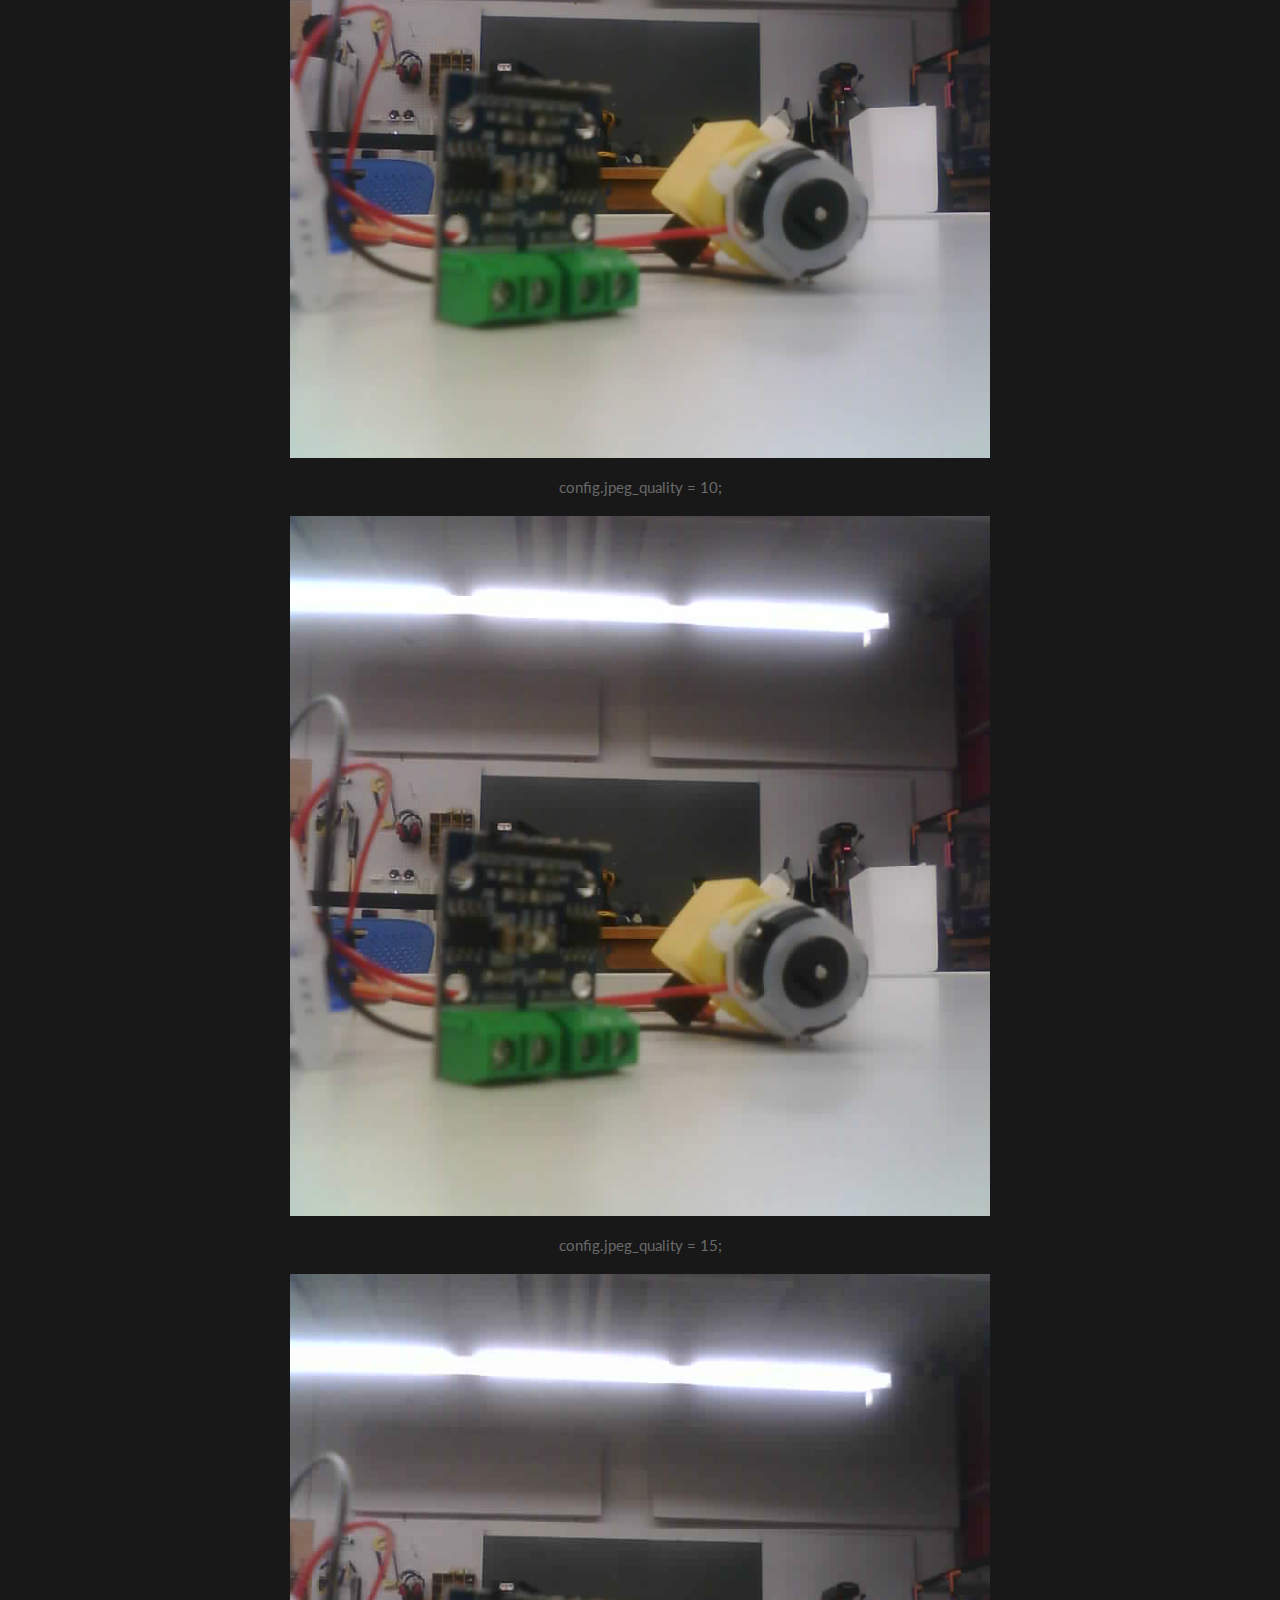
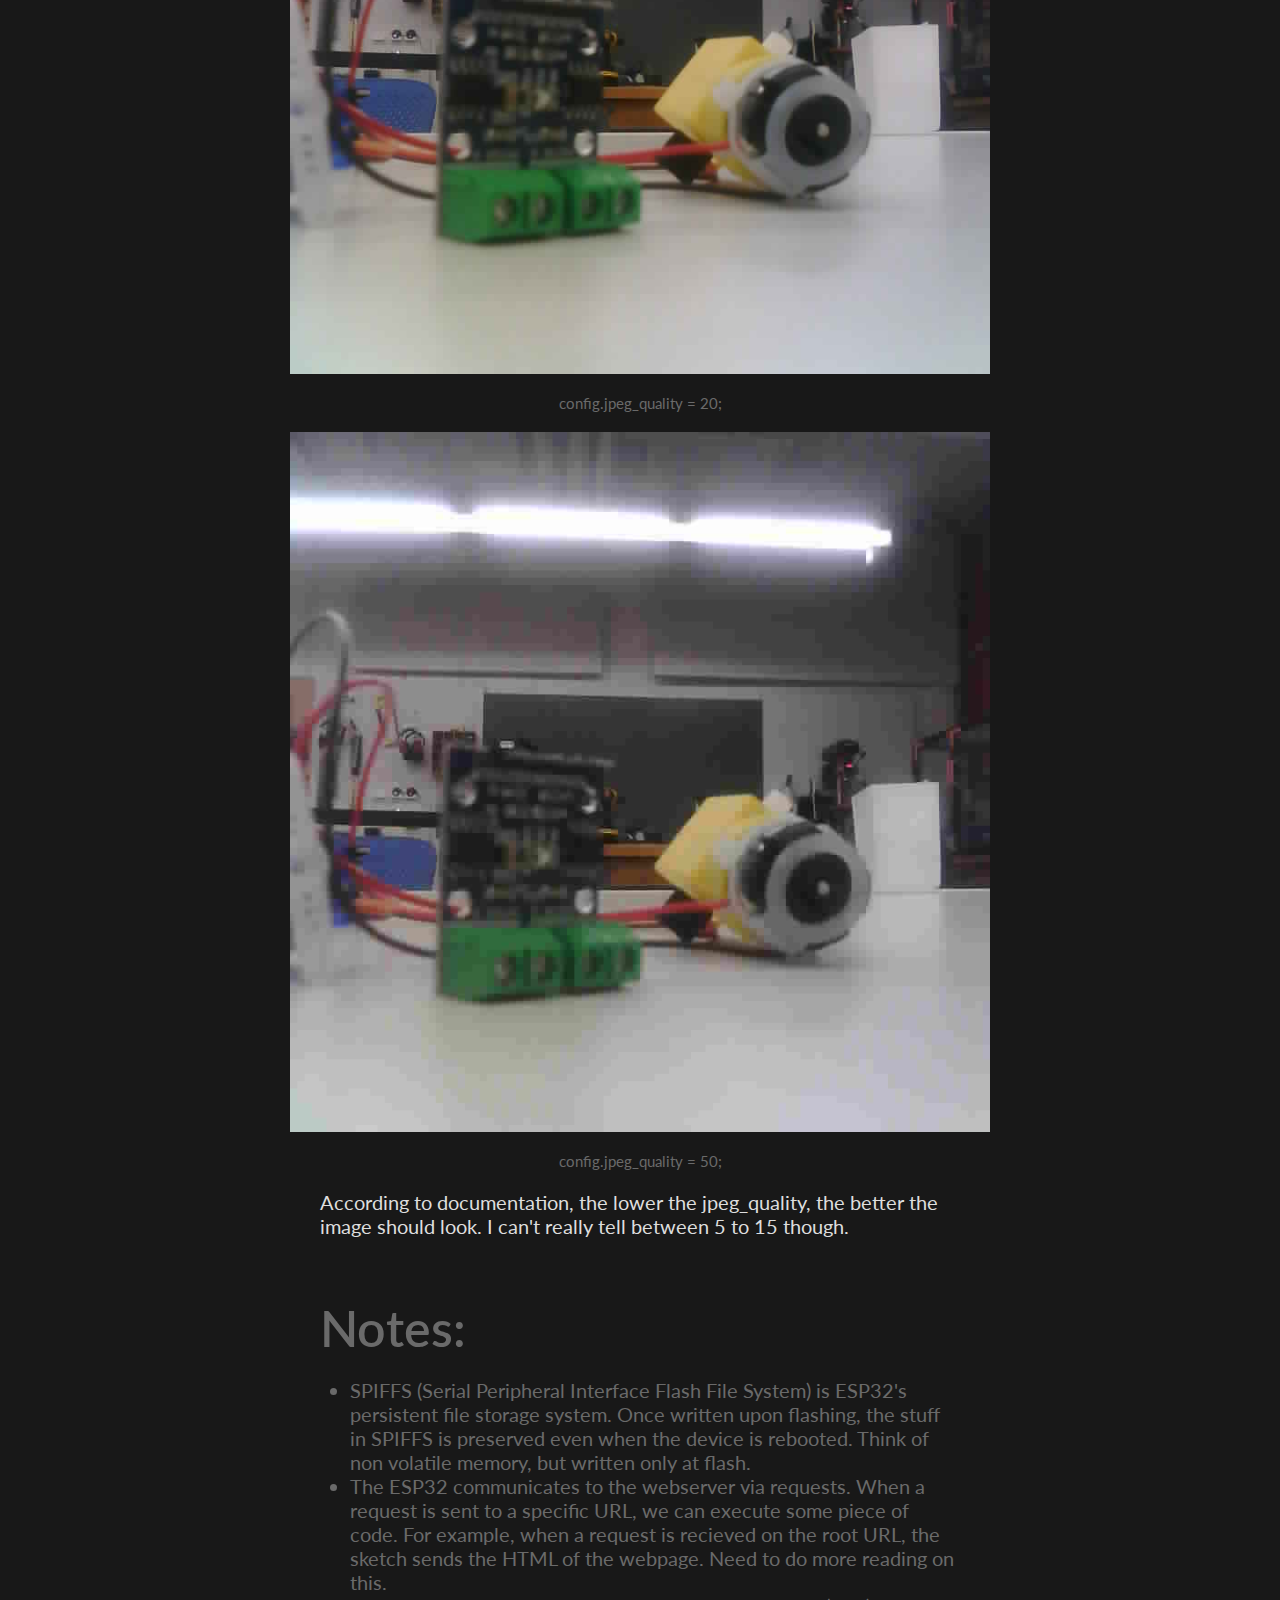
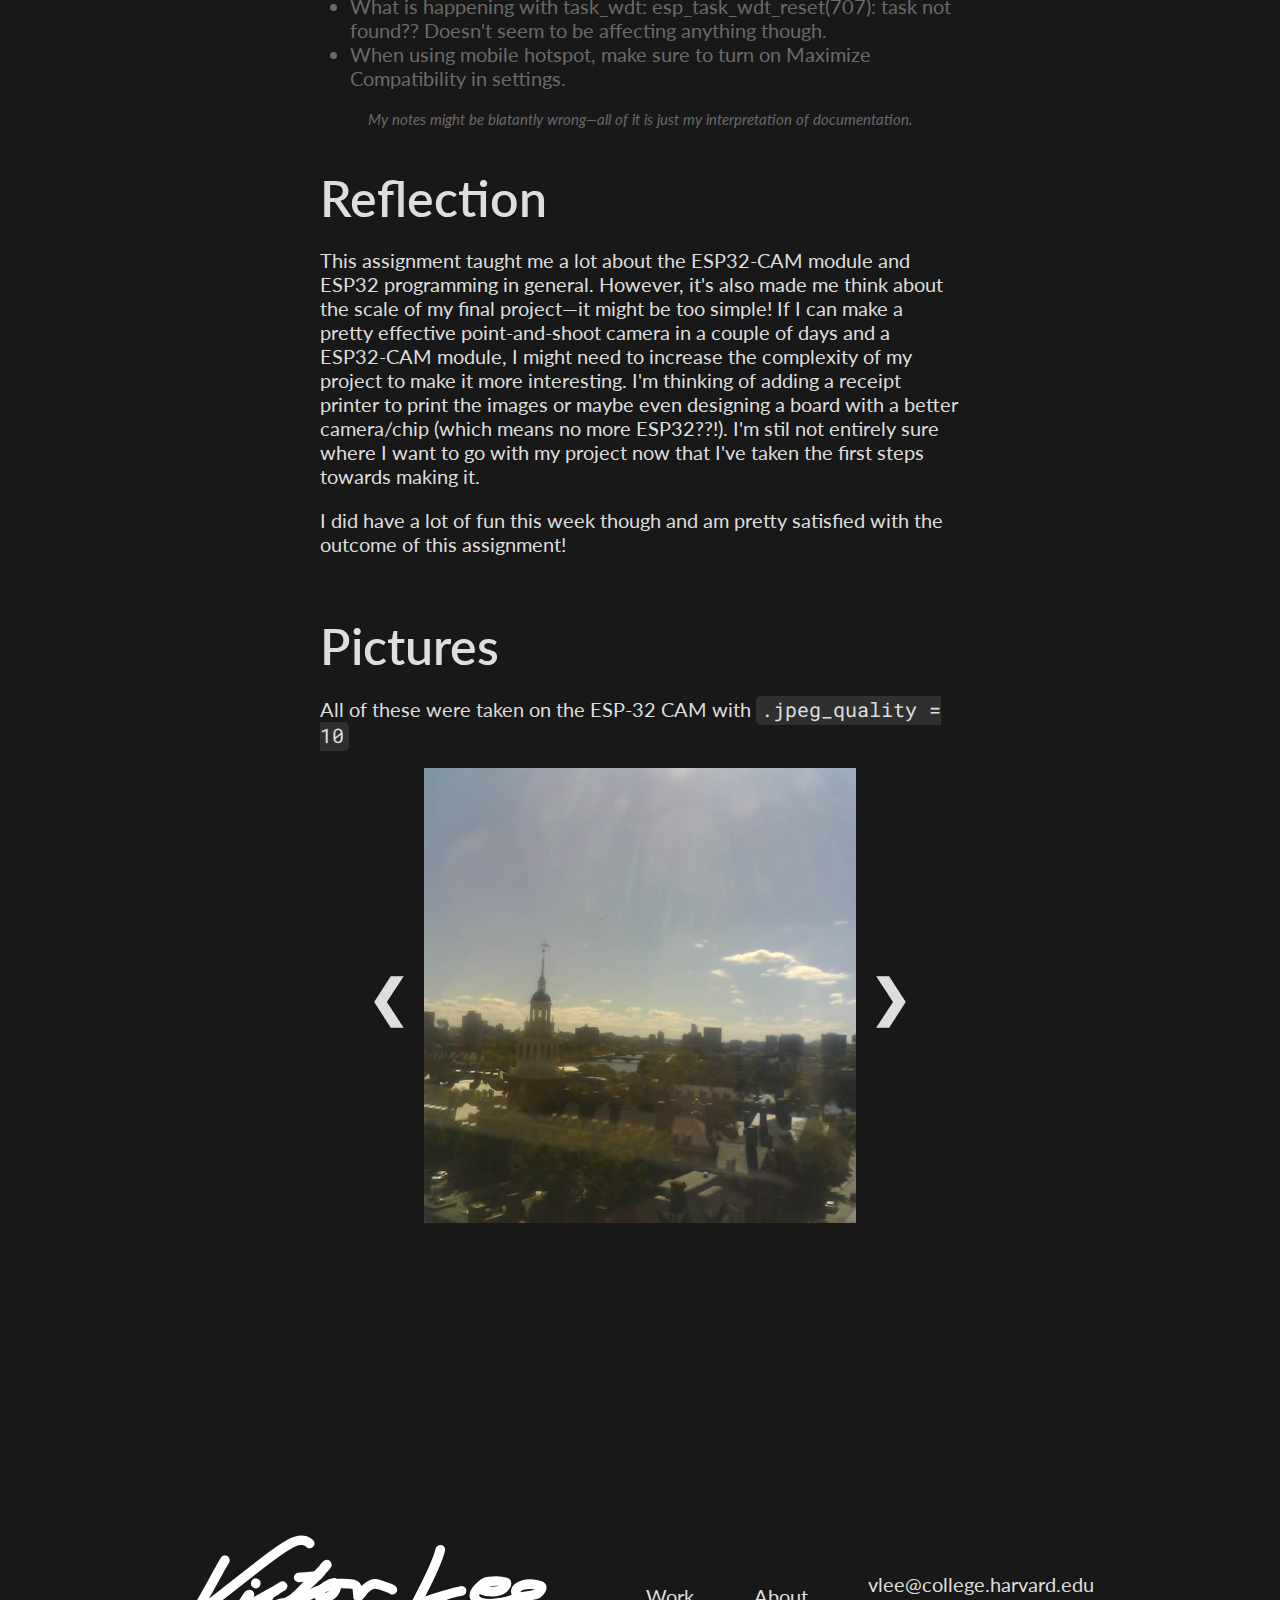
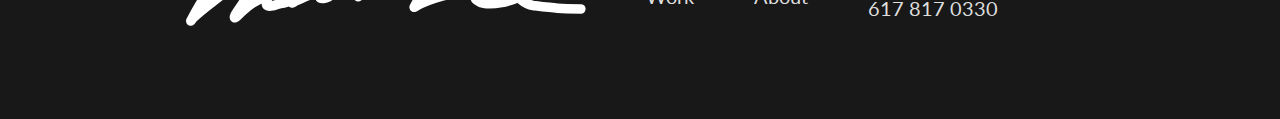
<file: 04_microcontroller/index.html>
<!DOCTYPE html>
<html lang="en">
  <head>
    <meta charset="UTF-8">
    <meta name="viewport" content="width=device-width, initial-scale=1.0">
    <meta http-equiv="X-UA-Compatible" content="ie=edge">
    <title>Victor Lee's PS70</title>
    <link rel="stylesheet" href="../style.css">
  </head>

  <nav>
    <a id="logo" href="../index.html"><img src="../signature.svg" alt="Logo"></a>
    <a href="../index.html#work">Work</a>
    <a href="../about.html">About</a>
  </nav>

  <body>
    <section class="blog">

        <h1>Week 3: Microcontroller Programming</h1>

        <h2>Getting started with the ESP32-CAM</h2>

        <p>
            I began this assignment by familiarizing myself with the ESP32-CAM module and completing all the necessary prequisite setup steps. I followed <a href="https://www.youtube.com/watch?v=hSr557hppwY">this youtube video</a> and reading <a href="https://lastminuteengineers.com/getting-started-with-esp32-cam/">this blog post</a>.
        </p>

        <p>
            After setting up the ESP32-CAM (which actually wasn't too hard), I was able to run the example in ESP32 > Camera > CameraWebServer. Playing around with it was cool, but I didn't really learn much about microcontroller programming nor does it really fit my use case.
        </p>

        <h2>Creating my own ESP32-CAM sketch</h2>

        <p>
            So instead, I followed different <a href="https://randomnerdtutorials.com/esp32-cam-take-photo-display-web-server/">tutorials</a>, <a href="https://www.diyengineers.com/2023/04/13/esp32-cam-complete-guide/">examples</a>, and <a href="https://randomnerdtutorials.com/esp32-cam-ov2640-camera-settings/">documentation</a> to create a sketch that I could better understand. While a lot of my code was pulled from these sources, I made an effort to actually understand what the sketch was doing. <span class="code">test</span>
        </p>

        <p>
            The general idea of the sketch is: ESP32 hosts a asynchronous webserver -> ESP32 takes a picture -> webserver gets the picture via web request. If we hit the take a new picture button -> webserver requests to take new picture -> ESP32 takes picture -> upon refresh, webserver gets the new picture via  request.
        </p>

        <p>
            The first picture always looks kind of bad. Not too sure why. One of the examples I looked at took two pictures after a short delay and it supposedly helped, but I have yet to see some satisfactory results.
        </p>

        <h2>Code Breakdown</h2>

        <code>
            <div>
                <pre>#include "WiFi.h"
#include "esp_camera.h"
#include "esp_timer.h"
#include "img_converters.h"
#include "Arduino.h"
#include "soc/soc.h"
#include "soc/rtc_cntl_reg.h"
#include "driver/rtc_io.h"
#include &lt;ESPAsyncWebServer.h&gt;
#include &lt;SPIFFS.h&gt;
#include &lt;FS.h&gt;</pre>
            </div>
        </code>
        <p>Including the neccessary headers</p>

        <code>
            <div>
                <pre>const char* ssid = "MAKERSPACE";
const char* password = "wow what could this possibly be";

AsyncWebServer server(80);

bool takeNewPhoto = false;

#define FILE_PHOTO "/photo.jpg"</pre>
            </div>
        </code>
        <p>Declaring some variables that will be used later in the sketch. <code>Wifi SSID</code> and <code>password</code> are necessary to host a web server. I'm not sure if I'm allowed to use the MAKERSPACE wifi but better to ask for forgiveness than permission I guess.</p>
        
        <code>
            <div>
                <pre>#define PWDN_GPIO_NUM  32
#define RESET_GPIO_NUM -1
#define XCLK_GPIO_NUM  0
#define SIOD_GPIO_NUM  26
#define SIOC_GPIO_NUM  27

#define Y9_GPIO_NUM    35
#define Y8_GPIO_NUM    34
#define Y7_GPIO_NUM    39
#define Y6_GPIO_NUM    36
#define Y5_GPIO_NUM    21
#define Y4_GPIO_NUM    19
#define Y3_GPIO_NUM    18
#define Y2_GPIO_NUM    5
#define VSYNC_GPIO_NUM 25
#define HREF_GPIO_NUM  23
#define PCLK_GPIO_NUM  22</pre>
            </div>
        </code>
        <p>Declaring variables representing the pin numbers on the ESP32-CAM. These will be used later when we set a camera configuration.</p>

        <code>
            <div>
                <pre>const char index_html[] PROGMEM = R"rawliteral(
&lt;!DOCTYPE HTML&gt;&lt;html&gt;
&lt;head&gt;
  &lt;meta name="viewport" content="width=device-width, initial-scale=1"&gt;
  &lt;style&gt;
    @import url('https://fonts.googleapis.com/css2?family=Lato [...] );
    :root {
      --background-color: #181818;
      --primary-text-color: #dedede;
      --secondary-text-color: #6a6a6a;
      --accent-color: #FFFFFF;
      font-family: Lato;
    }
    body {
      text-align:center; 
      background-color: var(--background-color);
    }
    html { color: var(--primary-text-color); }
    button {
      cursor: pointer;
      background-color: var(--primary-text-color);
      border-radius: 5px;
      border: none;
      padding: 7px;
      color: var(--background-color);
    }
    p { font-size: 16px; }
    img {
      transform: rotate(90deg);
      object-fit: cover;
      width: 700px;
      height: 700px;
    }
    h1 { font-weight: 900; }
  &lt;/style&gt;
&lt;/head&gt;
&lt;body&gt;
  &lt;div id="container"&gt;
    &lt;h1&gt;ESP32-CAM&lt;/h1&gt;
    &lt;p&gt;
      &lt;button onclick="capturePhoto()"&gt;CAPTURE ANOTHER PHOTO&lt;/button&gt;
      &lt;button onclick="location.reload();"&gt;REFRESH PAGE&lt;/button&gt;
    &lt;/p&gt;
  &lt;/div&gt;
  &lt;div&gt;&lt;img src="saved-photo" id="photo" width="70%"&gt;&lt;/div&gt;
&lt;/body&gt;
&lt;script&gt;
  var deg = 0;
  function capturePhoto() {
    var xhr = new XMLHttpRequest();
    xhr.open('GET', "/capture", true);
    xhr.send();
  }
&lt;/script&gt;
&lt;/html&gt;)rawliteral";</pre>
            </div>
        </code>
        <p>This is some pretty simple website code for the webserver to display. It has a button to take a new picture and refresh the page and some CSS. <code>PROGMEM</code> stores this in non-volatile flash memory to be accessed later by the webserver. It make sense to preserve the webpage in non-volatile flash memory versus RAM since we won't be changing the website between powercycles—we will always display the same website.</p>

        <code>
            <div>
                <pre>void setup() {
  Serial.begin(115200);
  Serial.setDebugOutput(true);
  Serial.println("\n\n");
  
  // Connect to wifi
  WiFi.begin(ssid, password);
  Serial.print("Connecting to WiFi");
  while (WiFi.status() != WL_CONNECTED) {
    delay(1000);
    Serial.print(".");
  }
  Serial.println();</pre>
            </div>
        </code>
        <p>We start serial and also connect to Wifi using some fancy library. </p>

        <code>
            <div>
                <pre>  SPIFFS.format();
  if (!SPIFFS.begin(true)) {
    Serial.println("An Error has occurred while mounting SPIFFS");
    ESP.restart();
  }
  else {
    delay(500);
    Serial.println("SPIFFS mounted successfully");
  }</pre>
            </div>
        </code>
        <p>We also start up SPIFFS, which is another way to store things in non volatile memory on ESP32s. Not 100% sure why the particular tutorial I was following chose to store our image in SPIFF, but I imagine that it maybe be useful to preserve our image even after we turn our device on and off (powercycle).</p>

        <code>
            <div>
                <pre>  Serial.print("IP Address: http://");
  Serial.println(WiFi.localIP());</pre>
            </div>
        </code>
        <p>We print the local IP address that the ESP32 is hosting the webserver on. Putting this IP address in a browser will allow us to access the website.</p>

        <code>
            <div>
                <pre>  camera_config_t config;
  config.ledc_channel = LEDC_CHANNEL_0;
  config.ledc_timer = LEDC_TIMER_0;
  config.pin_d0 = Y2_GPIO_NUM;
  config.pin_d1 = Y3_GPIO_NUM;
  config.pin_d2 = Y4_GPIO_NUM;
  config.pin_d3 = Y5_GPIO_NUM;
  config.pin_d4 = Y6_GPIO_NUM;
  config.pin_d5 = Y7_GPIO_NUM;
  config.pin_d6 = Y8_GPIO_NUM;
  config.pin_d7 = Y9_GPIO_NUM;
  config.pin_xclk = XCLK_GPIO_NUM;
  config.pin_pclk = PCLK_GPIO_NUM;
  config.pin_vsync = VSYNC_GPIO_NUM;
  config.pin_href = HREF_GPIO_NUM;
  config.pin_sccb_sda = SIOD_GPIO_NUM;
  config.pin_sccb_scl = SIOC_GPIO_NUM;
  config.pin_pwdn = PWDN_GPIO_NUM;
  config.pin_reset = RESET_GPIO_NUM;
  config.xclk_freq_hz = 20000000;
  config.frame_size = FRAMESIZE_XGA;
  config.pixel_format = PIXFORMAT_JPEG;
  config.grab_mode = CAMERA_GRAB_LATEST;
  config.fb_location = CAMERA_FB_IN_PSRAM;
  config.jpeg_quality = 10;
  config.fb_count = 2;</pre>
            </div>
        </code>
        <p>Camera configuration. I won't go into the specifics of everything, but the most important parts are that <code>.frame_size</code> specifies the resolution and <code>.jpeg_quality</code> specifies the quality of the image. These settings tend to differ depending on the specs of your board, specifically PSRAM.</p>

        <code>
            <div>
                <pre>  esp_err_t err = esp_camera_init(&config);
  if (err != ESP_OK) {
    Serial.printf("Camera init failed with error 0x%x", err);
    ESP.restart();
  }</pre>
            </div>
        </code>
        <p>Initialize the camera.</p>

        <code>
            <div>
                <pre>  // Route for web page and image
  server.on("/", HTTP_GET, [](AsyncWebServerRequest * request) {
    request->send(200, "text/html", index_html);
  });

  server.on("/saved-photo", HTTP_GET, [](AsyncWebServerRequest * request) {
    request->send(SPIFFS, FILE_PHOTO, "image/jpg", false);
  });

  // Take a photo when /capture request is given
  server.on("/capture", HTTP_GET, [](AsyncWebServerRequest * request) {
    takeNewPhoto = true;
    request->send(200, "text/plain", "Taking Photo");
  });</pre>
            </div>
        </code>
        <p>This is a very important part of the sketch. Basically, the webserver communicates to the ESP32 via web requests. I don't completely understand how this works, but my top level comprehension is that we are telling the ESP32 to pay attention to certain requests at certain URLS. If we recieve such a request, then we run a certain snippet of code.</p>
        <p>For example, in the <code>/capture</code> request, the ESP32 is looking for a request at <code>/capture</code>. Upon recieving this request, it sets the global variable <code>takeNewPhoto</code> to true so that we can take a photo. We also send some information back.</p>

        <code>
            <div>
                <pre>  server.begin();

  Serial.println("Warming up camera and getting initial image");
  capturePhotoSaveSpiffs();
  delay(4000); // Prevents the image from being dark and green.
  capturePhotoSaveSpiffs();
}
</pre>
            </div>
        </code>
        <p>We have now reached the end of the <code>setup()</code> function. Here, we take a photo, wait a couple of seconds, and then take another picture. My goal was there to be a picture on the webserver whenever we press the reset button, so we need to take a picture at the the <code>setup()</code> stage. However, the first picture it takes is always green, dark, and noisy so we have to take another.</p>

        <code>
            <div>
                <pre>void loop() {
  if (takeNewPhoto) {
    capturePhotoSaveSpiffs();
    takeNewPhoto = false;
  }
  delay(1);
}</pre>
            </div>
        </code>
        <p>In our loop, we just need to watch for when <code>takeNewPhoto</code> is true and then take a picture. Remember that a web request from the webserver will cause <code>takeNewPhoto</code> to be true.</p>

        <code>
            <div>
                <pre>bool checkPhoto( fs::FS &fs ) {
  File f_pic = fs.open( FILE_PHOTO );
  unsigned int pic_sz = f_pic.size();
  return ( pic_sz > 100 );
}</pre>
            </div>
        </code>
        <p>This is a simple helper function to check that the camera is working correctly. The test is pretty rudimentary and just checks that the picture is greater than a some arbitrary size.</p>

        <code>
            <div>
                <pre>void capturePhotoSaveSpiffs( void ) {
  camera_fb_t * fb = NULL;
  bool success = 0;

  do {
    // Take a photo with the camera
    Serial.println("Taking a photo...");

    fb = esp_camera_fb_get();
    if (!fb) {
      Serial.println("Camera capture failed");
      return;
    }

    Serial.printf("Picture file name: %s\n", FILE_PHOTO);
    File file = SPIFFS.open(FILE_PHOTO, FILE_WRITE);

    if (!file) {
      Serial.println("Failed to open file in writing mode");
    }
    else {
      file.write(fb->buf, fb->len); // Payload (image), Payload length
      Serial.print("The picture has been saved in ");
      Serial.print(FILE_PHOTO);
      Serial.print(" - Size: ");
      Serial.print(file.size());
      Serial.println(" bytes");
    }
    
    file.close();
    esp_camera_fb_return(fb);

    // Check if file has been correctly saved in SPIFFS
    success = checkPhoto(SPIFFS);
  } while ( !success );
}</pre>
            </div>
        </code>
        <p>The last bit of code actually takes a picture with the camera. It's programmed in such a way that it'll constatnly try to take a photo until it's successful. <code>esp_camera_fb_get();</code> is the thing that actually makes the camera take a picture and all of the complicated image processing stuff has been abstracted away!</p>

        <p>The rest of the function goes into storing the image into non volatile memory with SPLIFFS.</p>

         <h3><b><i>And that's it!</i></b> You can see all the raw code <a href="./rawcode.html">here</a>.</h3>

        <h2>Image quality comparisons</h2>

        <p>Which one do you think is the best?</p>

        <img style="transform: rotate(90deg); object-fit: cover; width: 700px; height: 700px" src="./Assets/quality5.jpg" alt="">
        <p class="caption">config.jpeg_quality = 5;</p>
        <img style="transform: rotate(90deg); object-fit: cover; width: 700px; height: 700px" src="./Assets/quality10.jpg" alt="">
        <p class="caption">config.jpeg_quality = 10;</p>
        <img style="transform: rotate(90deg); object-fit: cover; width: 700px; height: 700px" src="./Assets/quality15.jpg" alt="">
        <p class="caption">config.jpeg_quality = 15;</p>
        <img style="transform: rotate(90deg); object-fit: cover; width: 700px; height: 700px" src="./Assets/quality20.jpg" alt="">
        <p class="caption">config.jpeg_quality = 20;</p>
        <img style="transform: rotate(90deg); object-fit: cover; width: 700px; height: 700px" src="./Assets/quality50.jpg" alt="">
        <p class="caption">config.jpeg_quality = 50;</p>

        <p>
            According to documentation, the lower the jpeg_quality, the better the image should look. I can't really tell between 5 to 15 though.
        </p>

        <h2 class="secondary">Notes:</h2>
        <ul class="secondary">            
            <li>
                SPIFFS (Serial Peripheral Interface Flash File System) is ESP32's persistent file storage system. Once written upon flashing, the stuff in SPIFFS is preserved even when the device is rebooted. Think of non volatile memory, but written only at flash.
            </li>
            <li>
                The ESP32 communicates to the webserver via requests. When a request is sent to a specific URL, we can execute some piece of code. For example, when a request is recieved on the root URL, the sketch sends the HTML of the webpage. Need to do more reading on this.
            </li>
            <li>
                What is happening with <span class="code">task_wdt: esp_task_wdt_reset(707): task not found</span>?? Doesn't seem to be affecting anything though.
            </li>
            <li>
                When using mobile hotspot, make sure to turn on Maximize Compatibility in settings.
            </li>
        </ul>
        <i class="secondary caption">My notes might be blatantly wrong—all of it is just my interpretation of documentation.</i>

        <h2>Reflection</h2>
        <p>
            This assignment taught me a lot about the ESP32-CAM module and ESP32 programming in general. However, it's also made me think about the scale of my final project—it might be too simple! If I can make a pretty effective point-and-shoot camera in a couple of days and a ESP32-CAM module, I might need to increase the complexity of my project to make it more interesting. I'm thinking of adding a receipt printer to print the images or maybe even designing a board with a better camera/chip (which means no more ESP32??!). I'm stil not entirely sure where I want to go with my project now that I've taken the first steps towards making it.
        </p>

        <p>
            I did have a lot of fun this week though and am pretty satisfied with the outcome of this assignment!
        </p>

        <h2>Pictures</h2>
        <p>All of these were taken on the ESP-32 CAM with <code>.jpeg_quality = 10</code></p>
        <div id="slideshow1" class="slideshow-container">
          <div class="slides"> <img style="transform: rotate(90deg);" src="./Assets/image0.jpg" alt=""> </div>
          <div class="slides"> <img style="transform: rotate(90deg);" src="./Assets/image1.jpg" alt=""> </div>
          <div class="slides"> <img style="transform: rotate(90deg);" src="./Assets/image2.jpg" alt=""> </div>
          <div class="slides"> <img style="transform: rotate(90deg);" src="./Assets/image3.jpg" alt=""> </div>
          <div class="slides"> <img style="transform: rotate(90deg);" src="./Assets/image4.jpg" alt=""> </div>
          <div class="slides"> <img style="transform: rotate(90deg);" src="./Assets/image5.jpg" alt=""> </div>
          <div class="slides"> <img style="transform: rotate(90deg);" src="./Assets/image6.jpg" alt=""> </div>
          <div class="slides"> <img style="transform: rotate(90deg);" src="./Assets/image7.jpg" alt=""> </div>
          <div class="slides"> <img style="transform: rotate(90deg);" src="./Assets/image8.jpg" alt=""> </div>
          <div class="slides"> <img style="transform: rotate(90deg);" src="./Assets/image9.jpg" alt=""> </div>

          <a class="prev" style="color: var(--primary-text-color);" onclick="plusSlides(-1, 'slideshow2')">&#10094;</a>
          <a class="next" style="color: var(--primary-text-color);" onclick="plusSlides(1, 'slideshow2')">&#10095;</a>
        </div>

        
    <script src="../slideshow.js"></script>
  </body>

  <footer>
    <a id="logo" href="../index.html"><img src="../signature.svg" alt="Logo"></a>
    <a href="">Work</a>
    <a href="../about.html">About</a>
    <div id="contact-info">
      <a href="">vlee@college.harvard.edu</a>
      <a href="">617 817 0330</a>
    </div>
  </footer>
</html>
</file>
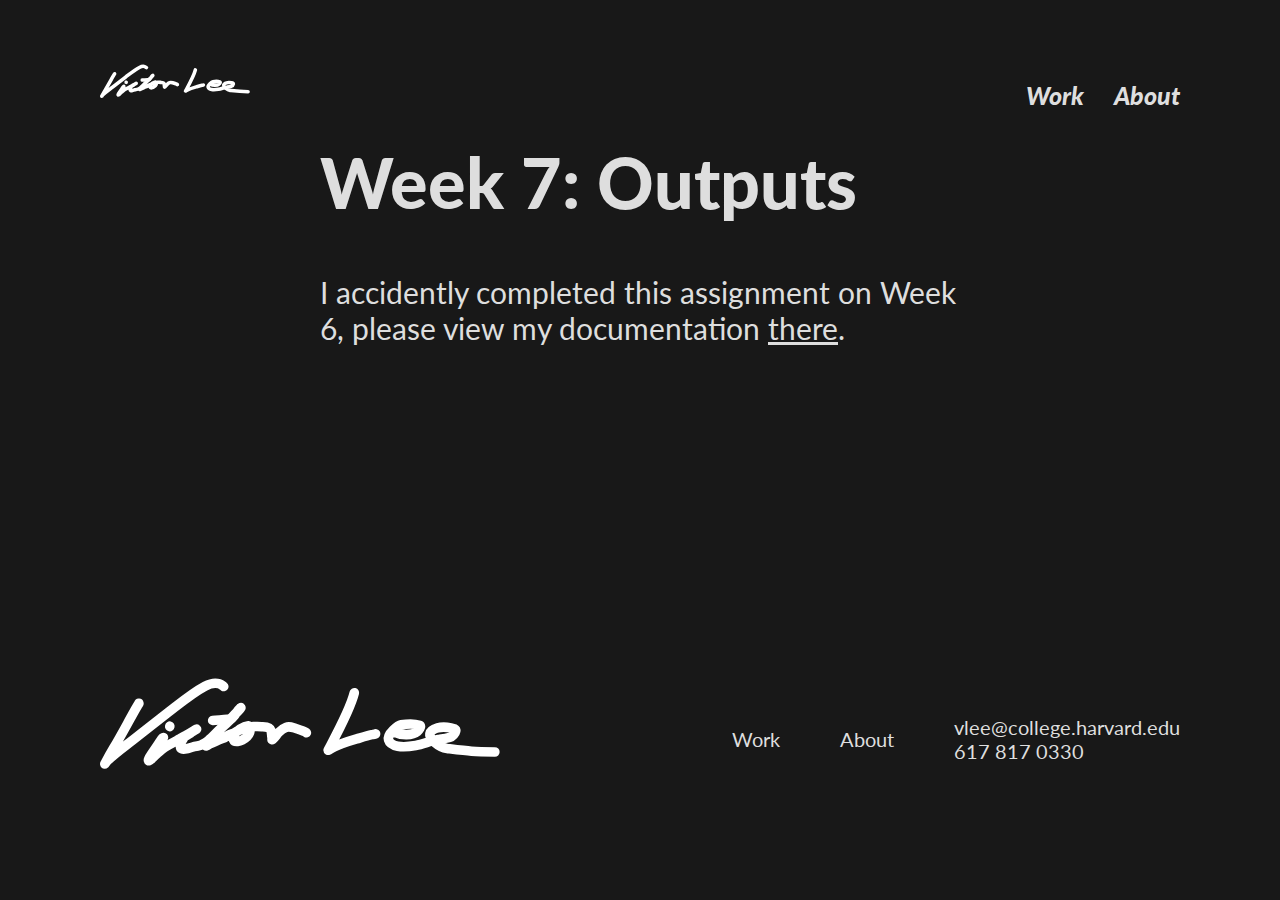
<file: 07_outputs/index.html>
<!DOCTYPE html>
<html lang="en">
  <head>
    <meta charset="UTF-8">
    <meta name="viewport" content="width=device-width, initial-scale=1.0">
    <meta http-equiv="X-UA-Compatible" content="ie=edge">
    <title>Victor Lee's PS70</title>
    <link rel="stylesheet" href="../style.css">
  </head>

  <nav>
    <a id="logo" href="../index.html"><img src="../signature.svg" alt="Logo"></a>
    <a href="../index.html#work">Work</a>
    <a href="../about.html">About</a>
  </nav>

  <body>
    <section class="blog">

      <h1>Week 7: Outputs</h1>

      <h3>I accidently completed this assignment on Week 6, please view my documentation <a href="../06_inputs/index.html">there</a>.</h3>

      <script src="../slideshow.js"></script>
    </section>
  </body>

  <footer>
    <a id="logo" href="../index.html"><img src="../signature.svg" alt="Logo"></a>
    <a href="">Work</a>
    <a href="../about.html">About</a>
    <div id="contact-info">
      <a href="">vlee@college.harvard.edu</a>
      <a href="">617 817 0330</a>
    </div>
  </footer>
</html>
</file>
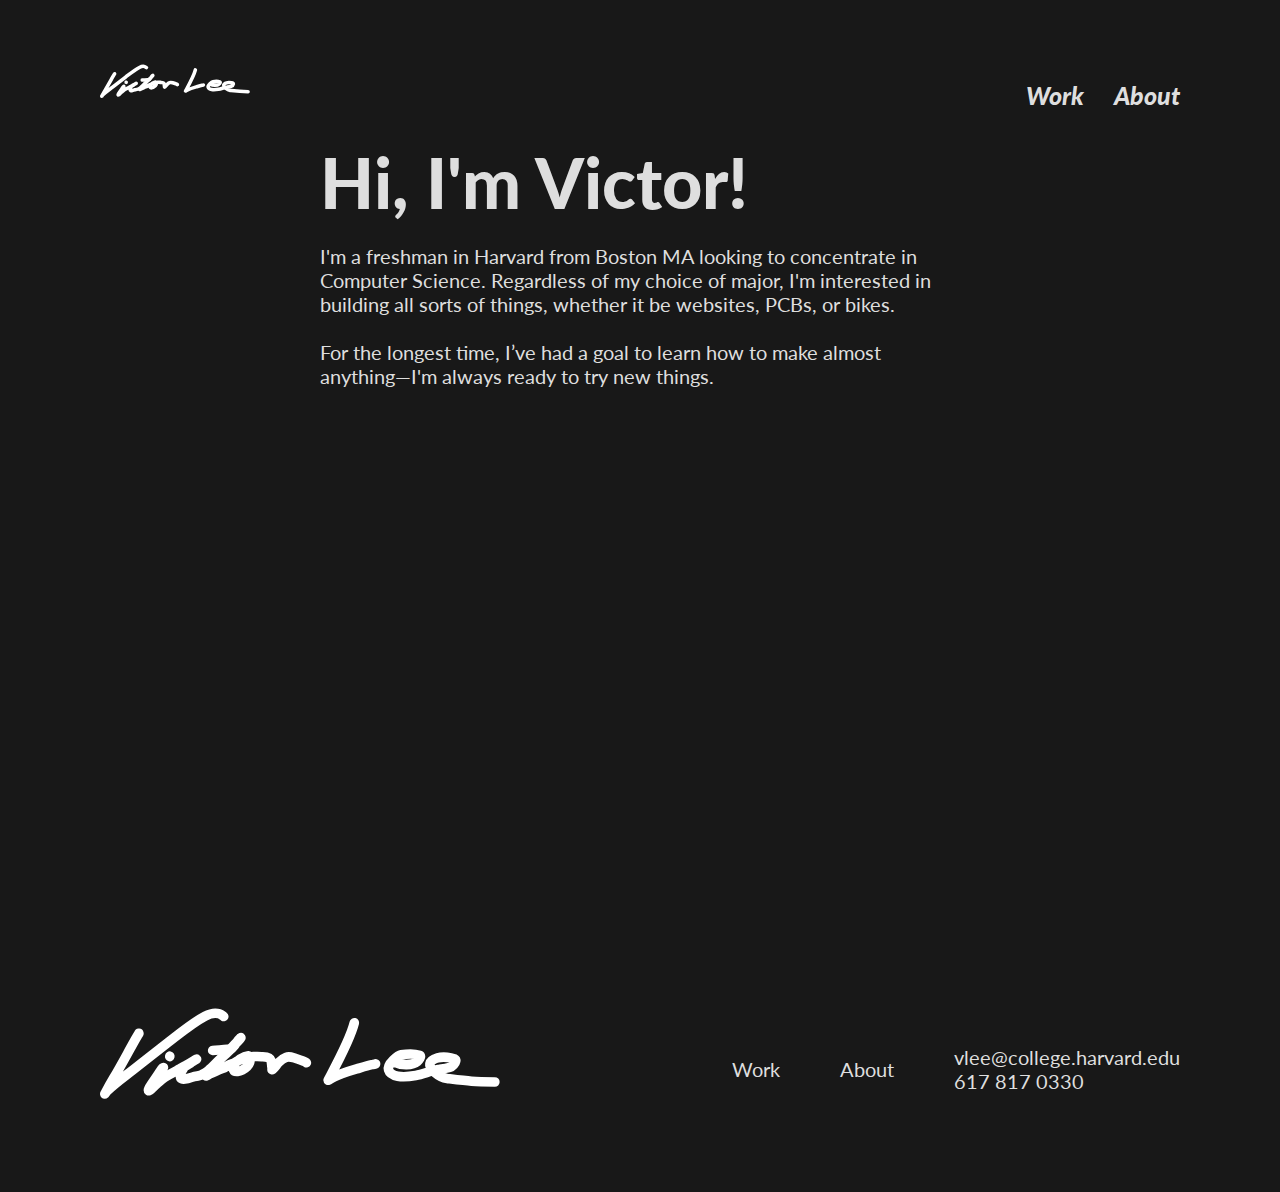
<file: about.html>
<!DOCTYPE html>
<html lang="en">
  <head>
    <meta charset="UTF-8">
    <meta name="viewport" content="width=device-width, initial-scale=1.0">
    <meta http-equiv="X-UA-Compatible" content="ie=edge">
    <title>Victor Lee's PS70</title>
    <link rel="stylesheet" href="./style.css">
  </head>

  <nav>
    <a id="logo" href="./index.html"><img src="./signature.svg" alt="Logo"></a>
    <a href="./index.html#final-project">Work</a>
    <a href="./about.html">About</a>
  </nav>

  <body>
    <section class="blog">
      <h1>Hi, I'm Victor!</h1>
      <p>
        I'm a freshman in Harvard from Boston MA looking to concentrate in Computer Science. Regardless of my choice of major, I'm interested in building all sorts of things, whether it be websites, PCBs, or bikes.
        <br><br>
         For the longest time, I’ve had a goal to learn how to make almost anything—I'm always ready to try new things.
      </p>
    </section>
    <!-- This html is so cooked -->
    <br><br><br><br><br><br><br><br><br><br><br><br><br><br><br><br> 
  </body>

  <footer>
    <a id="logo" href="./index.html"><img src="./signature.svg" alt="Logo"></a>
    <a href="./index.html#final-project">Work</a>
    <a href="./about.html">About</a>
    <div id="contact-info">
      <a href="">vlee@college.harvard.edu</a>
      <a href="">617 817 0330</a>
    </div>
  </footer>
</html>
</file>
<file: style.css>
@import url('https://fonts.googleapis.com/css2?family=Lato:ital,wght@0,100;0,300;0,400;0,700;0,900;1,100;1,300;1,400;1,700;1,900&display=swap');
@import url('https://fonts.googleapis.com/css2?family=Lato:ital,wght@0,100;0,300;0,400;0,700;0,900;1,100;1,300;1,400;1,700;1,900&family=Roboto+Mono:ital,wght@0,100..700;1,100..700&display=swap');

:root {
  --background-color: #181818;
  --primary-text-color: #dedede;
  --secondary-text-color: #6a6a6a;
  --tertiary-text-color: #2f2f2f;
  --accent-color: #FFFFFF;
  font-family: "Lato";
}

*,
*::before,
*::after {
  margin: 0;
  padding: 0;
  box-sizing: inherit;
}

html {
  font-size: 62.5%;
  color: var(--primary-text-color);
}

body {
  background-color: var(--background-color);
  margin: 5rem 10rem;
  box-sizing: border-box;
  font-size: 1.5rem;
}

h1 {
  font-size: 7rem;
  font-weight: 900;
  margin-bottom: 2rem;
}

h2 {
  font-size: 5rem;
  font-weight: 600;
  margin-top: 4rem;
  margin-bottom: 2rem;
}

h3 {
  font-size: 3rem;
  font-weight: 400;
  margin-top: 3rem;
  margin-bottom: 2rem;

}

p {
  font-size: 2rem;
  font-weight: 400;
  margin-bottom: 2rem;
}

a {
  text-decoration: underline;
  color: var(--primary-text-color);
}

ul, ol {
  margin-bottom: 2rem;
  font-size: 2rem;
  padding-left: 3rem;
}

li {
}

iframe {
  border: none;
  align-self: center;
  margin-bottom: 2rem;
}

img {
  margin-bottom: 2rem;
  align-self: center;
  width: 45vw;
}

.secondary {
  color: var(--secondary-text-color);
}

.caption {
  color: var(--secondary-text-color);
  font-size: 1.5rem;
  align-self: center;
}

/* Nav */

nav {
  height: 10vh;
  display: flex;
  align-items: center;
  gap: 3rem;
  justify-content: flex-end;
}

nav a {
  font-size: 2.5rem;
  font-weight: 900;
  font-style: italic;
  text-decoration: none;
}

#logo {
  margin-right: auto;
}

#logo img {
  width: 15rem;
}

/* Hero */

#hero {
  display: flex;
  flex-direction: column;
  height: 70vh;
  align-items: left;
  justify-content: center;
}

#hero h1 {
  font-size: 10rem;
  font-weight: 700;
  margin-bottom: 3rem;
}

/* Work */

#work {
  display: flex;
  flex-direction: column;
  height: 100vh;
}

#work a {
  font-size: 3rem;
}

/* Footer */

footer {
  display: flex;
  justify-content: center;
  align-items: center;
  gap: 6rem;
  margin-top: 30rem;
}

footer #logo img {
  width: 40rem;
}

footer #contact-info {
  display: flex;
  flex-direction: column;
}

footer a {
  font-size: 2rem;
  font-weight: 400;
  font-style: normal;
  text-decoration: none;
}

/* Blog */

.blog {
  display: flex;
  flex-direction: column;
  width: 50vw;
  margin-left: auto;
  margin-right: auto;
}

/* Slideshow */

.slideshow-container {
  position: relative;
  align-self: center;
  overflow: hidden;
}

.slides {
  display: none;
}

.prev, .next {
  cursor: pointer;
  position: absolute;
  top: 50%;
  transform: translateY(-50%);
  padding: 16px;
  color: var(--background-color);
  font-weight: bold;
  font-size: 5rem;
  line-height: 0rem;
  border-radius: 0 3px 3px 0;
  user-select: none;
  text-decoration: none;
}

.next {
  right: 0;
  border-radius: 3px 0 0 3px;
}

.prev:hover, .next:hover {
  color: var(--background-color);
}

.light {
  color: var(--primary-text-color);
}

.light:hover {
  color: var(--primary-text-color);
}

/* Images */
.image-duo {
  display: flex;
  flex-direction: row;
  overflow: hidden;
}

.image-duo img {
  width: 25vw;
  height: 50vh;
  object-fit: cover;
}

code {
  text-align: left;
  font-family: "Roboto Mono";
  background-color: var(--tertiary-text-color);
  border-radius: 5px;
  padding: 0px 5px 3px 5px;
  margin-bottom: 2rem;
}

code div {
  padding: 1rem;
  background-color: var(--tertiary-text-color);
  font-size: 1.2rem;
}

table {
  border-collapse: collapse;
  width: 100%;
  font-size: 2rem;
  font-weight: 400;
  margin-bottom: 2rem;
}

th, td {
  border: 1px solid var(--secondary-text-color);
  padding: 5px 8px;
  text-align: left;
}

/* Mobile */

@media screen and (max-width: 768px) {

  h1, #hero h1 {
    font-size: 5rem;
  }

  h2 {
    font-size: 3rem;
  }

  h3 {
    font-size: 2.5rem;
  }

  nav {
    gap: 2rem;
  }

  nav a {
    font-size: 2rem;
    font-weight: 600;
  }

  nav #logo {
    width: 10rem;
    display: flex;
    align-items: center;
  }

  #logo img {
    margin: 0;
    max-width: 100%;
    max-height: 100%;
    height: auto;
  }

  #hero {
    margin-bottom: 20vh;
  }

  #final-project img{
    flex-shrink: 0;
    min-width: 100%;
    min-height: 100%
  }

  body {
    margin: 1rem 2rem;
  }

  section.blog {
    width: 90vw;
    margin-left: auto;
    margin-right: auto;
  }

  .blog img {
    width: 80vw;
  }

  .blog iframe {
    display: none;
  }

  code div {
    font-size: 0.5rem;
  }

  .image-duo img {
    width: 45vw;
    height: 25vh;
  }

  table {
    width: 100%;
    font-size: 0.7rem;
  }

  footer {
    display: block;
    margin-top: 20rem;
  }

  footer #logo img {
    width: 50vw;
    margin-right: 40vw;
    margin-bottom: 1rem;
  }

  footer a {
    margin-right: 6rem;
    font-style: italic;
    font-weight: 600;
  }

  footer #contact-info {
    margin-top: 2rem;
  }

  footer #contact-info a {
    font-style: normal;
    font-weight: 300;
  }
}
</file>
